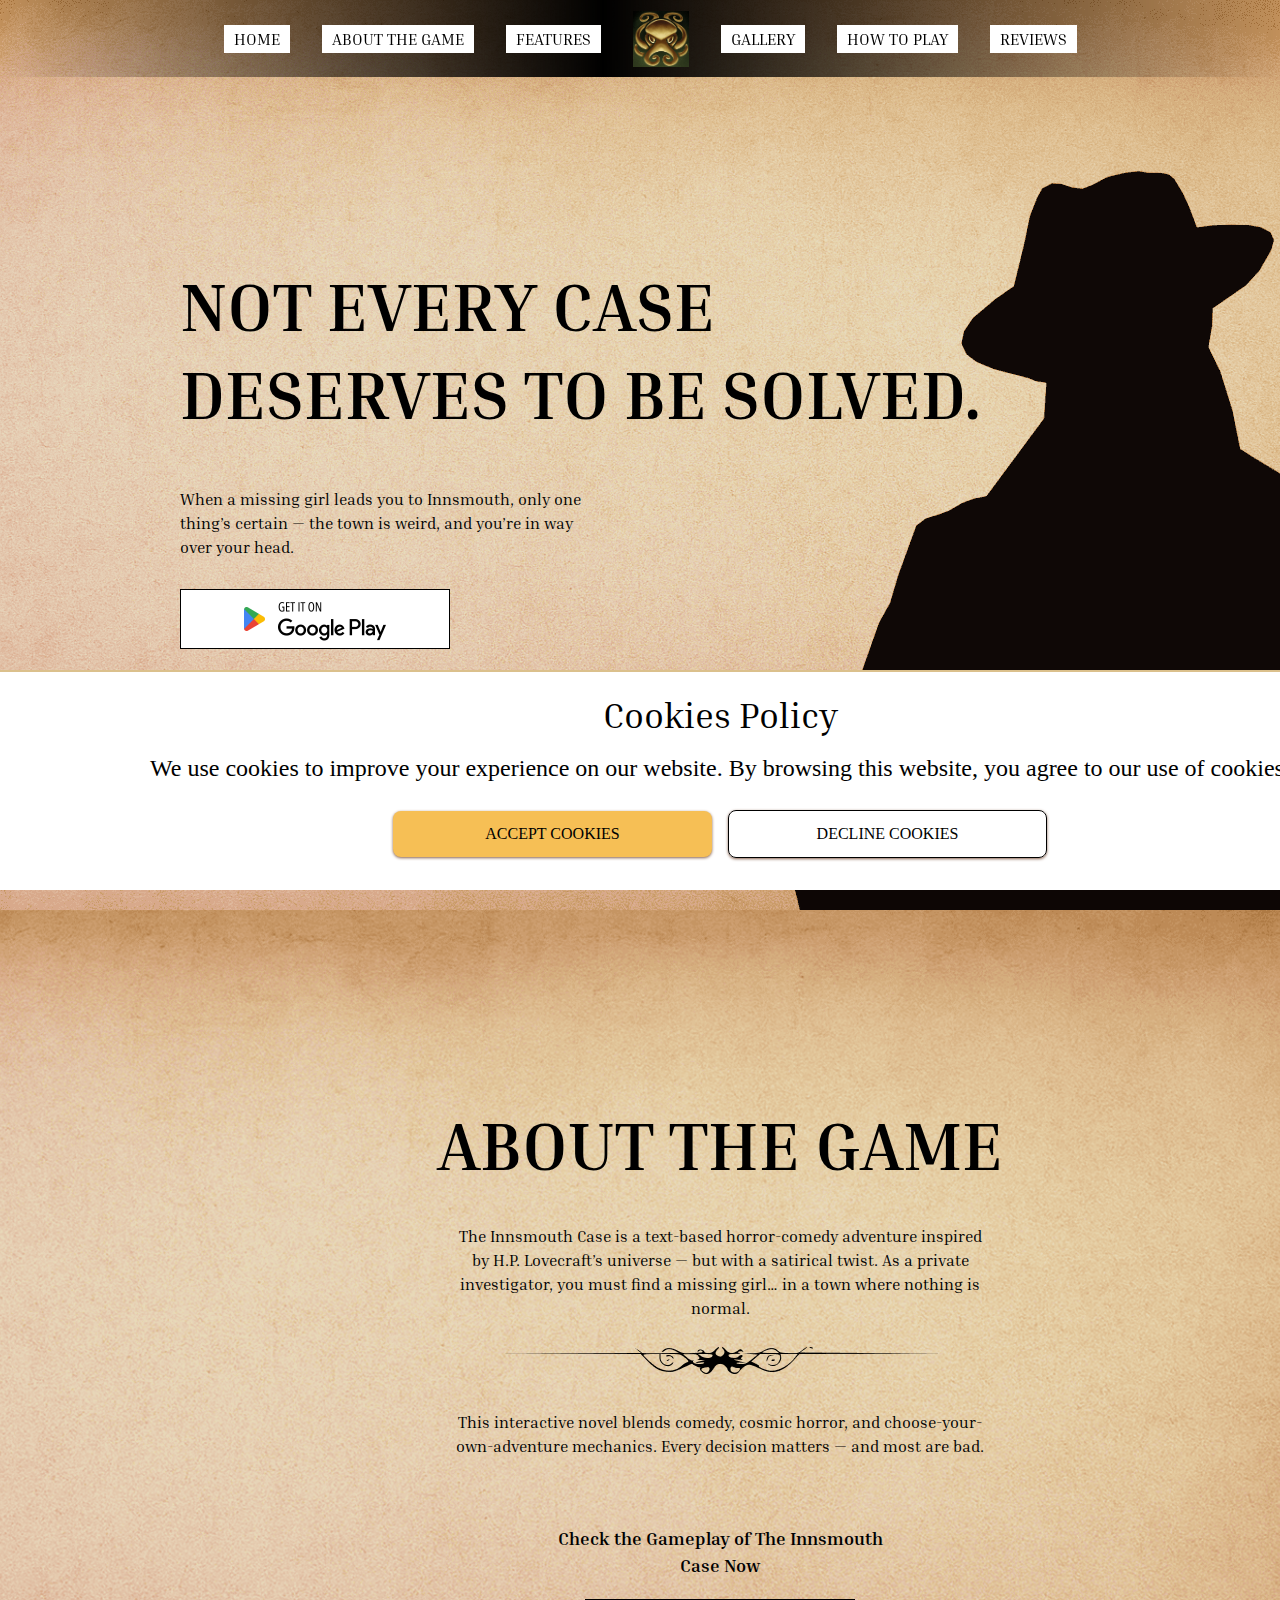
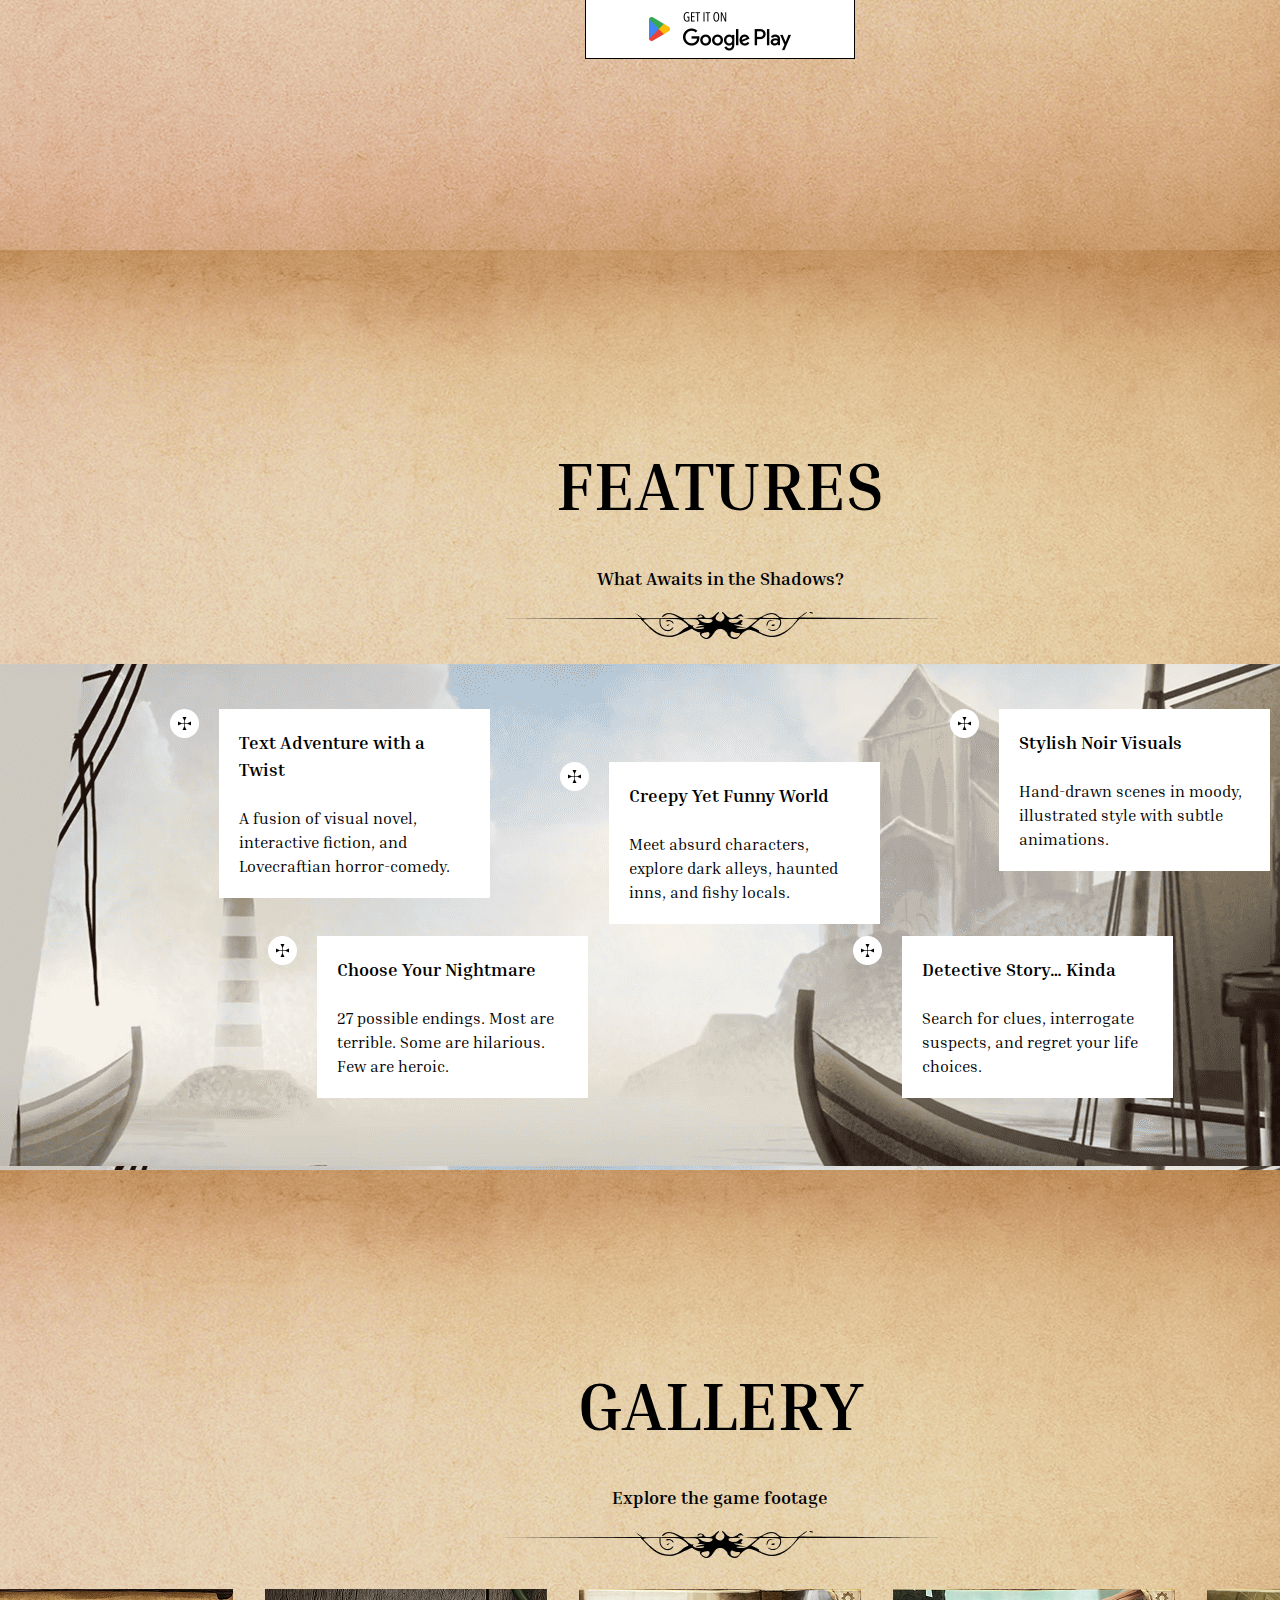
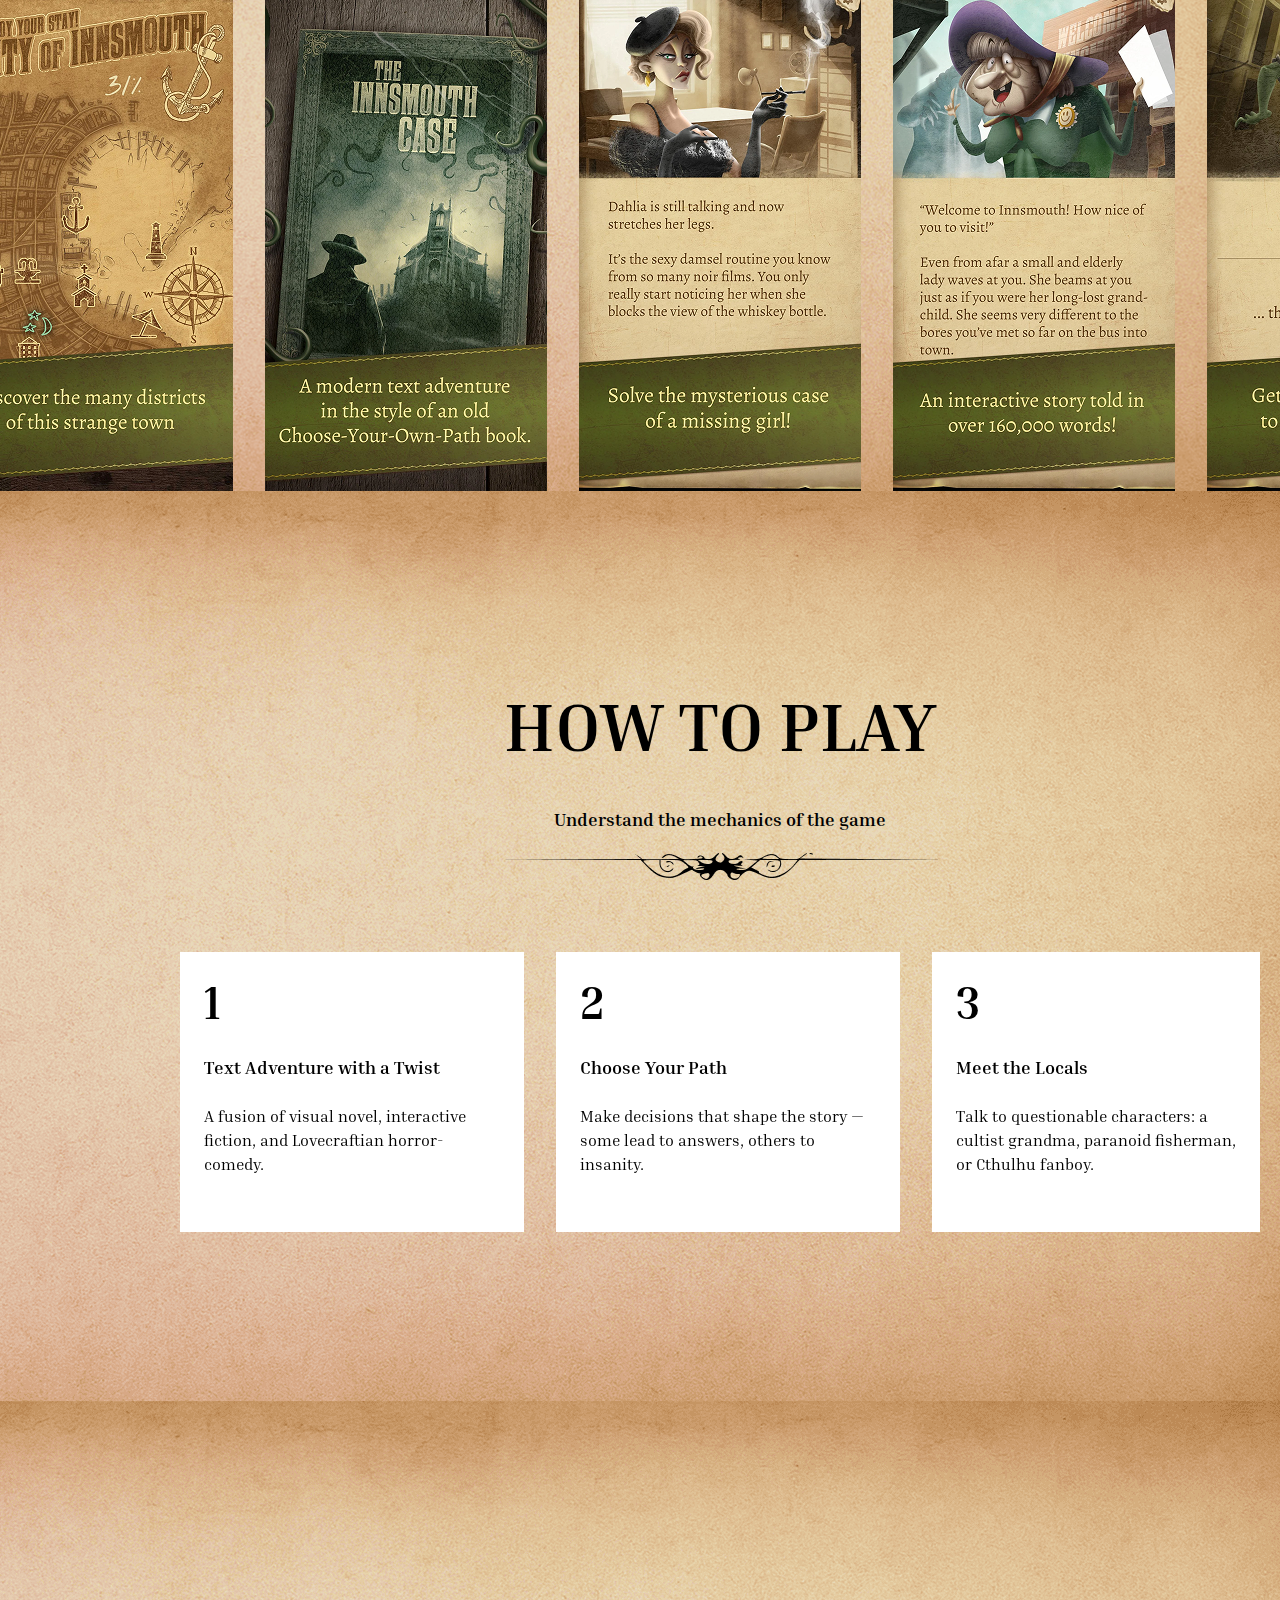
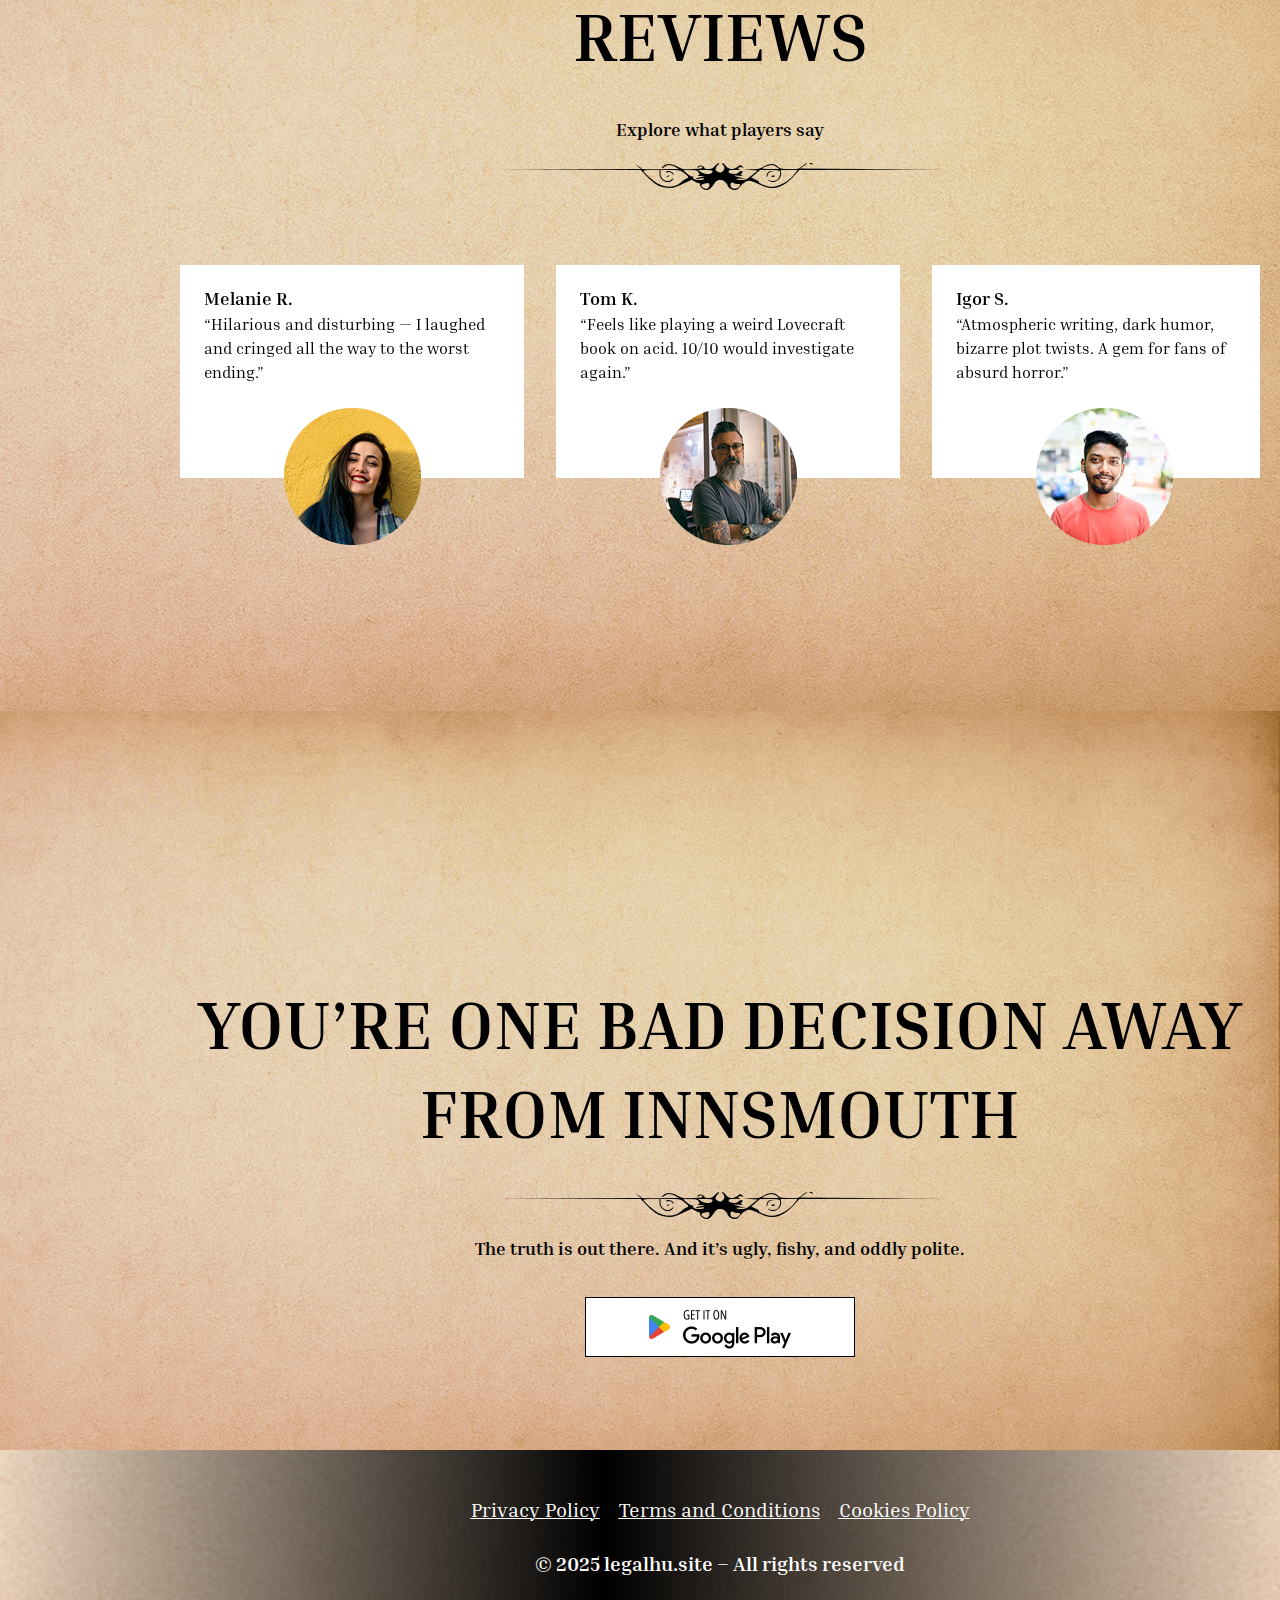
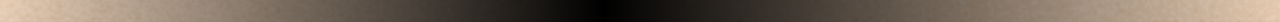
<file: index.html>
<!DOCTYPE html>
<html lang="en">
  <head>
    <meta charset="UTF-8" />
    <meta name="viewport" content="width=device-width, initial-scale=1.0" />
    <title>The Innsmouth Case – Lovecraft Meets Absurd Humor</title>
    <link rel="icon" href="img/1.png" />

    <meta
      name="description"
      content="A choose-your-own-nightmare game full of cosmic horror, dark humor, and very poor life choices. Will you solve the case, or become part of the horror?"
    />
    <meta
      name="keywords"
      content="Innsmouth Case, Lovecraft game, text adventure, horror comedy, interactive story, Cthulhu, detective parody, point and click, choose your own adventure, visual novel, RobotPumpkin Games"
    />

    <link rel="stylesheet" type="text/css" href="slick/slick.css" />
    <link rel="stylesheet" href="css/main.css" />
  </head>

  <body>
    <div id="cookie-popup" class="y-m-cookie-popup">
      <div class="y-m-cookie-popup-container">
        <p class="y-m-cookie-popup-text">Cookies Policy</p>
        <p class="y-m-cookie-popup-text-two">
          We use cookies to improve your experience on our website. By browsing
          this website, you agree to our use of cookies.
        </p>
        <div class="y-m-cookie-button-container">
          <button id="accept-cookies" class="y-m-cookie-button">
            Accept cookies
          </button>
          <button id="decline-cookies" class="y-m-cookie-button">
            Decline Cookies
          </button>
        </div>
      </div>
    </div>
    <header class="y-m-header">
      <div class="y-m-header-background"></div>
      <nav class="y-m-navigation">
        <ul class="y-m-navigation-list">
          <li class="y-m-policy-terms-header-icon-menu">
            <a href="/" class="">
              <img
                href="/"
                class="y-m-title-img"
                alt="logo"
                src="img/1.png"
                style="width: 56px"
              />
            </a>
          </li>
          <li class="y-m-navigation-item">
            <a href="/" class="y-m-navigation-link">Home</a>
          </li>
          <li class="y-m-navigation-item">
            <a href="/#about" class="y-m-navigation-link">About the Game</a>
          </li>
          <li class="y-m-navigation-item">
            <a href="/#features" class="y-m-navigation-link">Features</a>
          </li>
          <li class="y-m-navigation-img">
            <a href="/">
              <img
                href="/"
                class="y-m-title-img"
                alt="logo"
                src="img/1.png"
                style="width: 56px"
              />
            </a>
          </li>
          <li class="y-m-navigation-item">
            <a href="/#gallery" class="y-m-navigation-link">Gallery</a>
          </li>
          <li class="y-m-navigation-item">
            <a href="/#how" class="y-m-navigation-link">How to Play</a>
          </li>
          <li class="y-m-navigation-item">
            <a href="/#reviews" class="y-m-navigation-link">Reviews</a>
          </li>
        </ul>

        <div class="y-m-header-button-wrapper">
          <a href="/" class="y-m-policy-terms-header-icon-menu">
            <img href="/" class="y-m-title-img" />
          </a>

          <button type="button" class="y-m-header-icon-button" data-menu-button>
            <img
              class="y-m-header-icon y-m-header-icon-menu"
              src="img/Frame 261.png"
              style="width: 50px"
              alt="menu "
            />
            <svg
              class="y-m-header-icon y-m-header-icon-close"
              width="50"
              height="50"
              viewBox="0 0 50 50"
              fill="none"
              xmlns="http://www.w3.org/2000/svg"
            >
              <g filter="url(#filter0_n_0_976)">
                <rect width="50" height="50" rx="25" fill="white" />
                <path
                  d="M19.5 31.5L25.5 25.5L31.5 19.5M31.5 31.5L19.5 19.5"
                  stroke="black"
                  stroke-width="1.5"
                  stroke-linecap="round"
                  stroke-linejoin="round"
                />
              </g>
              <defs>
                <filter
                  id="filter0_n_0_976"
                  x="0"
                  y="0"
                  width="50"
                  height="50"
                  filterUnits="userSpaceOnUse"
                  color-interpolation-filters="sRGB"
                >
                  <feFlood flood-opacity="0" result="BackgroundImageFix" />
                  <feBlend
                    mode="normal"
                    in="SourceGraphic"
                    in2="BackgroundImageFix"
                    result="shape"
                  />
                  <feTurbulence
                    type="fractalNoise"
                    baseFrequency="1.1111111640930176 1.1111111640930176"
                    stitchTiles="stitch"
                    numOctaves="3"
                    result="noise"
                    seed="7166"
                  />
                  <feColorMatrix
                    in="noise"
                    type="luminanceToAlpha"
                    result="alphaNoise"
                  />
                  <feComponentTransfer in="alphaNoise" result="coloredNoise1">
                    <feFuncA
                      type="discrete"
                      tableValues="1 1 1 1 1 1 1 1 1 1 1 1 1 1 1 1 1 1 1 1 1 1 1 1 1 1 1 1 1 1 1 1 1 1 1 1 1 1 1 1 1 1 1 1 1 1 1 1 1 1 1 0 0 0 0 0 0 0 0 0 0 0 0 0 0 0 0 0 0 0 0 0 0 0 0 0 0 0 0 0 0 0 0 0 0 0 0 0 0 0 0 0 0 0 0 0 0 0 0 0 "
                    />
                  </feComponentTransfer>
                  <feComposite
                    operator="in"
                    in2="shape"
                    in="coloredNoise1"
                    result="noise1Clipped"
                  />
                  <feFlood
                    flood-color="rgba(207, 207, 207, 0.25)"
                    result="color1Flood"
                  />
                  <feComposite
                    operator="in"
                    in2="noise1Clipped"
                    in="color1Flood"
                    result="color1"
                  />
                  <feMerge result="effect1_noise_0_976">
                    <feMergeNode in="shape" />
                    <feMergeNode in="color1" />
                  </feMerge>
                </filter>
              </defs>
            </svg>
          </button>
        </div>
      </nav>
    </header>

    <main>
      <section class="y-m-home" id="home">
        <div class="y-m-home-container">
          <div class="y-m-home-container-top">
            <h1 class="y-m-home-title">
              Not Every Case <br />
              Deserves to Be Solved.
            </h1>
            <p class="y-m-home-text">
              When a missing girl leads you to Innsmouth, only one thing’s
              certain — the town is weird, and you’re in way over your head.
            </p>
            <a
              class="y-m-home-link"
              href="https://play.google.com/store/apps/details?id=com.robotpumpkingames.tic&hl=en&gl=us"
              target="_blank"
            >
              <img
                class="y-m-home-img"
                src="./img/home/Store download button.png"
                alt="google play"
              />
            </a>
          </div>
        </div>
      </section>
      <section class="y-m-about y-m-home" id="about">
        <div class="y-m-about-container">
          <h2 class="y-m-about-title">About the Game</h2>
          <p class="y-m-about-text y-m-about-textq">
            The Innsmouth Case is a text-based horror-comedy adventure inspired
            by H.P. Lovecraft’s universe — but with a satirical twist. As a
            private investigator, you must find a missing girl… in a town where
            nothing is normal.
          </p>
          <img class="y-m-about-img" src="/img/3.png" />
          <p class="y-m-about-text">
            This interactive novel blends comedy, cosmic horror, and
            choose-your-own-adventure mechanics. Every decision matters — and
            most are bad.
          </p>
          <p class="y-m-about-text-bold y-m-about-textqs">
            Check the Gameplay of The Innsmouth Case Now
          </p>
          <a
            class="y-m-home-link"
            href="https://play.google.com/store/apps/details?id=com.robotpumpkingames.tic&hl=en&gl=us"
            target="_blank"
          >
            <img
              class="y-m-home-img"
              src="./img/home/Store download button.png"
              alt="google play"
            />
          </a>
        </div>
      </section>
      <section class="y-m-features y-m-home" id="features">
        <div class="y-m-features-container">
          <h2 class="y-m-about-title">Features</h2>
          <p class="y-m-about-text-bold">What Awaits in the Shadows?</p>
          <img class="y-m-about-img" src="/img/3.png" />
          <div class="y-m-features-div">
            <div class="y-m-features-lists">
              <div>
                <div class="y-m-features-item">
                  <img class="y-m-features-img" src="/img/Frame 277.png" />
                  <div class="y-m-features-item-two">
                    <p class="y-m-features-text-bold">
                      Text Adventure with a Twist
                    </p>
                    <p class="y-m-features-text">
                      A fusion of visual novel, interactive fiction, and
                      Lovecraftian horror-comedy.
                    </p>
                  </div>
                </div>
              </div>
              <div class="y-m-features-item-t">
                <div class="y-m-features-item">
                  <img class="y-m-features-img" src="/img/Frame 277.png" />
                  <div class="y-m-features-item-two">
                    <p class="y-m-features-text-bold">Creepy Yet Funny World</p>
                    <p class="y-m-features-text">
                      Meet absurd characters, explore dark alleys, haunted inns,
                      and fishy locals.
                    </p>
                  </div>
                </div>
              </div>
              <div>
                <div class="y-m-features-item">
                  <img class="y-m-features-img" src="/img/Frame 277.png" />
                  <div class="y-m-features-item-two">
                    <p class="y-m-features-text-bold">Stylish Noir Visuals</p>
                    <p class="y-m-features-text">
                      Hand-drawn scenes in moody, illustrated style with subtle
                      animations.
                    </p>
                  </div>
                </div>
              </div>
              <div>
                <div class="y-m-features-item">
                  <img class="y-m-features-img" src="/img/Frame 277.png" />
                  <div class="y-m-features-item-two">
                    <p class="y-m-features-text-bold">Choose Your Nightmare</p>
                    <p class="y-m-features-text">
                      27 possible endings. Most are terrible. Some are
                      hilarious. Few are heroic.
                    </p>
                  </div>
                </div>
              </div>
              <div>
                <div class="y-m-features-item">
                  <img class="y-m-features-img" src="/img/Frame 277.png" />
                  <div class="y-m-features-item-two">
                    <p class="y-m-features-text-bold">Detective Story… Kinda</p>
                    <p class="y-m-features-text">
                      Search for clues, interrogate suspects, and regret your
                      life choices.
                    </p>
                  </div>
                </div>
              </div>
            </div>
            <div class="y-m-features-list">
              <div>
                <div class="y-m-features-item">
                  <img class="y-m-features-img" src="/img/Frame 277.png" />
                  <div class="y-m-features-item-two">
                    <p class="y-m-features-text-bold">
                      Text Adventure with a Twist
                    </p>
                    <p class="y-m-features-text">
                      A fusion of visual novel, interactive fiction, and
                      Lovecraftian horror-comedy.
                    </p>
                  </div>
                </div>
              </div>
              <div>
                <div class="y-m-features-item">
                  <img class="y-m-features-img" src="/img/Frame 277.png" />
                  <div class="y-m-features-item-two">
                    <p class="y-m-features-text-bold">Creepy Yet Funny World</p>
                    <p class="y-m-features-text">
                      Meet absurd characters, explore dark alleys, haunted inns,
                      and fishy locals.
                    </p>
                  </div>
                </div>
              </div>
              <div>
                <div class="y-m-features-item">
                  <img class="y-m-features-img" src="/img/Frame 277.png" />
                  <div class="y-m-features-item-two">
                    <p class="y-m-features-text-bold">Stylish Noir Visuals</p>
                    <p class="y-m-features-text">
                      Hand-drawn scenes in moody, illustrated style with subtle
                      animations.
                    </p>
                  </div>
                </div>
              </div>
              <div>
                <div class="y-m-features-item">
                  <img class="y-m-features-img" src="/img/Frame 277.png" />
                  <div class="y-m-features-item-two">
                    <p class="y-m-features-text-bold">Choose Your Nightmare</p>
                    <p class="y-m-features-text">
                      27 possible endings. Most are terrible. Some are
                      hilarious. Few are heroic.
                    </p>
                  </div>
                </div>
              </div>
              <div>
                <div class="y-m-features-item">
                  <img class="y-m-features-img" src="/img/Frame 277.png" />
                  <div class="y-m-features-item-two">
                    <p class="y-m-features-text-bold">Detective Story… Kinda</p>
                    <p class="y-m-features-text">
                      Search for clues, interrogate suspects, and regret your
                      life choices.
                    </p>
                  </div>
                </div>
              </div>
            </div>
            <div
              class="y-m-gallery-button-container y-m-features-button-container"
            >
              <button class="y-m-gallery-button y-m-features-list-left">
                <img
                  class="y-m-gallery-button-icon"
                  src="img/Frame 296.png"
                  alt="left button"
                />
              </button>
              <button class="y-m-gallery-button y-m-features-list-right">
                <img
                  class="y-m-gallery-button-icon"
                  src="img/Frame 295.png"
                  alt="right button"
                />
              </button>
            </div>
          </div>
        </div>
      </section>
      <section class="y-m-gallery y-m-home" id="gallery">
        <div class="y-m-gallery-container">
          <h2 class="y-m-about-title">Gallery</h2>
          <p class="y-m-about-text-bold">Explore the game footage</p>
          <img class="y-m-about-img" src="/img/3.png" />
          <ul class="y-m-gallery-list">
            <li class="y-m-gallery-item">
              <img
                class="y-m-gallery-image"
                src="./img/gallery/1 (1).png"
                alt="gallery image"
              />
            </li>
            <li class="y-m-gallery-item">
              <img
                class="y-m-gallery-image"
                src="./img/gallery/1 (2).png"
                alt="gallery image"
              />
            </li>
            <li class="y-m-gallery-item">
              <img
                class="y-m-gallery-image"
                src="./img/gallery/1 (3).png"
                alt="gallery image"
              />
            </li>
            <li class="y-m-gallery-item">
              <img
                class="y-m-gallery-image"
                src="./img/gallery/1 (4).png"
                alt="gallery image"
              />
            </li>
            <li class="y-m-gallery-item">
              <img
                class="y-m-gallery-image"
                src="./img/gallery/1 (5).png"
                alt="gallery image"
              />
            </li>
            <li class="y-m-gallery-item">
              <img
                class="y-m-gallery-image"
                src="./img/gallery/1 (6).png"
                alt="gallery image"
              />
            </li>
            <li class="y-m-gallery-item">
              <img
                class="y-m-gallery-image"
                src="./img/gallery/1 (7).png"
                alt="gallery image"
              />
            </li>
            <li class="y-m-gallery-item">
              <img
                class="y-m-gallery-image"
                src="./img/gallery/1 (8).png"
                alt="gallery image"
              />
            </li>
          </ul>
        </div>
      </section>
      <section class="y-m-how y-m-home" id="how">
        <div class="y-m-how-container">
          <h2 class="y-m-about-title">How to Play</h2>
          <p class="y-m-about-text-bold">
            Understand the mechanics of the game
          </p>
          <figure><img class="y-m-about-img" src="/img/3.png" /></figure>

          <dl class="y-m-how-list">
            <div class="y-m-how-item">
              <dt class="y-m-how-text-number">1</dt>
              <dd class="y-m-how-text-bold">Text Adventure with a Twist</dd>
              <dd class="y-m-how-text">
                A fusion of visual novel, interactive fiction, and Lovecraftian
                horror-comedy.
              </dd>
            </div>
            <div class="y-m-how-item">
              <dt class="y-m-how-text-number">2</dt>
              <dd class="y-m-how-text-bold">Choose Your Path</dd>
              <dd class="y-m-how-text">
                Make decisions that shape the story — some lead to answers,
                others to insanity.
              </dd>
            </div>
            <div class="y-m-how-item">
              <dt class="y-m-how-text-number">3</dt>
              <dd class="y-m-how-text-bold">Meet the Locals</dd>
              <dd class="y-m-how-text">
                Talk to questionable characters: a cultist grandma, paranoid
                fisherman, or Cthulhu fanboy.
              </dd>
            </div>
            <div class="y-m-how-item">
              <dt class="y-m-how-text-number">4</dt>
              <dd class="y-m-how-text-bold">Survive (Maybe)</dd>
              <dd class="y-m-how-text">
                With 27 endings, survival is optional. Enjoy the chaos.
              </dd>
            </div>
          </dl>
          <div
            class="y-m-gallery-button-container y-m-features-button-container"
          >
            <button class="y-m-gallery-button y-m-how-list-left">
              <img
                class="y-m-gallery-button-icon"
                src="img/Frame 296.png"
                alt="left button"
              />
            </button>
            <button class="y-m-gallery-button y-m-how-list-right">
              <img
                class="y-m-gallery-button-icon"
                src="img/Frame 295.png"
                alt="right button"
              />
            </button>
          </div>
        </div>
      </section>
      <section class="y-m-reviews y-m-how y-m-home" id="reviews">
        <div class="y-m-reviews-container">
          <h2 class="y-m-about-title">Reviews</h2>
          <p class="y-m-about-text-bold">Explore what players say</p>
          <figure><img class="y-m-about-img" src="/img/3.png" /></figure>

          <ul class="y-m-reviews-list">
            <li class="y-m-reviews-item">
              <div class="y-m-reviews-item-top">
                <p class="y-m-reviews-text-bold">Melanie R.</p>
                <p class="y-m-reviews-text">
                  “Hilarious and disturbing — I laughed and cringed all the way
                  to the worst ending.”
                </p>
              </div>
              <img
                class="y-m-reviews-img"
                src="/img/reviews/Ellipse 1 (1).png"
                alt="avatar"
              />
            </li>
            <li class="y-m-reviews-item">
              <div class="y-m-reviews-item-top">
                <p class="y-m-reviews-text-bold">Tom K.</p>
                <p class="y-m-reviews-text">
                  “Feels like playing a weird Lovecraft book on acid. 10/10
                  would investigate again.”
                </p>
              </div>
              <img
                class="y-m-reviews-img"
                src="/img/reviews/Ellipse 1 (2).png"
                alt="avatar"
              />
            </li>
            <li class="y-m-reviews-item">
              <div class="y-m-reviews-item-top">
                <p class="y-m-reviews-text-bold">Igor S.</p>
                <p class="y-m-reviews-text">
                  “Atmospheric writing, dark humor, bizarre plot twists. A gem
                  for fans of absurd horror.”
                </p>
              </div>
              <img
                class="y-m-reviews-img"
                src="/img/reviews/Ellipse 1 (3).png"
                alt="avatar"
              />
            </li>
            <li class="y-m-reviews-item">
              <div class="y-m-reviews-item-top">
                <p class="y-m-reviews-text-bold">Eli F.</p>
                <p class="y-m-reviews-text">
                  “Who knew dread could be this funny?”
                </p>
              </div>
              <img
                class="y-m-reviews-img"
                src="/img/reviews/Ellipse 1 (4).png"
                alt="avatar"
              />
            </li>
          </ul>
          <div
            class="y-m-gallery-button-container y-m-features-button-container"
          >
            <button class="y-m-gallery-button y-m-reviews-list-left">
              <img
                class="y-m-gallery-button-icon"
                src="img/Frame 296.png"
                alt="left button"
              />
            </button>
            <button class="y-m-gallery-button y-m-reviews-list-right">
              <img
                class="y-m-gallery-button-icon"
                src="img/Frame 295.png"
                alt="right button"
              />
            </button>
          </div>
        </div>
      </section>
      <article class="y-m-why y-m-home" id="why">
        <span style="display: none"
          >Generated: 2025-08-05, Hash: y-m-qk-y-m-39fd7x</span
        >

        <div class="y-m-why-container">
          <h2 class="y-m-about-title">
            You’re One Bad Decision Away from Innsmouth
          </h2>
          <img class="y-m-about-img y-m-why-img" src="/img/3.png" />
          <p class="y-m-about-text-bold y-m-why-text">
            The truth is out there. And it’s ugly, fishy, and oddly polite.
          </p>

          <a
            class="y-m-home-link"
            href="https://play.google.com/store/apps/details?id=com.robotpumpkingames.tic&hl=en&gl=us"
            target="_blank"
          >
            <img
              class="y-m-home-img"
              src="./img/home/Store download button.png"
              alt="google play"
            />
          </a>
        </div>
      </article>
    </main>
    <footer
      class="y-m-footer"
      style="
        margin: auto;
        background: linear-gradient(
          90deg,
          rgba(217, 217, 217, 0) 0%,
          #000000 47.12%,
          rgba(217, 217, 217, 0) 100%
        );
      "
    >
      <div class="y-m-footer-container">
        <div class="y-m-footer-wrapper">
          <a class="y-m-footer-text" href="/policy.html">Privacy Policy</a>
          <a class="y-m-footer-text" href="/terms.html"
            >Terms and Conditions
          </a>
          <a class="y-m-footer-text" href="/cookies.html">Cookies Policy</a>
        </div>
        <p class="y-m-footer-copyright">
          © 2025 legalhu.site – All rights reserved
        </p>
      </div>
    </footer>
    <script src="js/mobile-menu.js"></script>
    <script src="js/jquery-loc-y-m-0.js"></script>
    <script type="text/javascript" src="slick/slick.min.js"></script>
    <script src="js/slick.js"></script>
  </body>
</html>
</file>
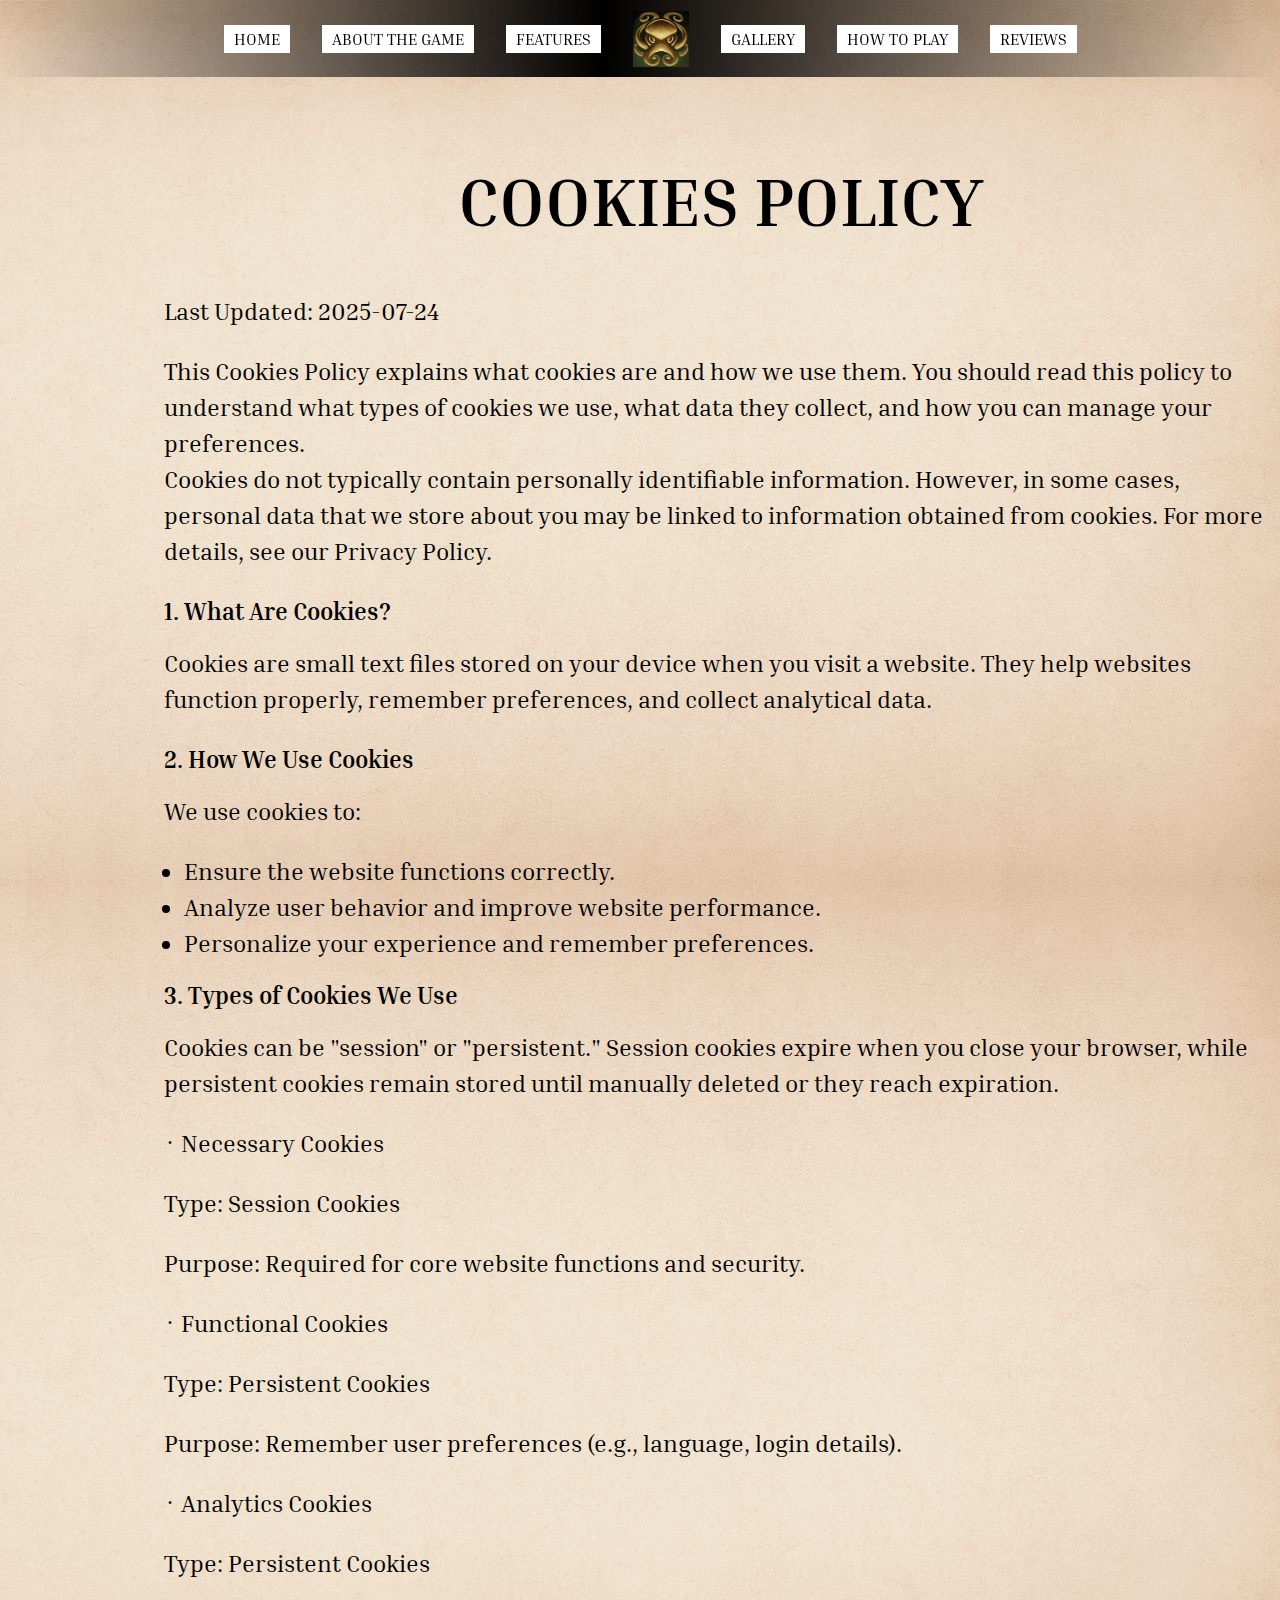
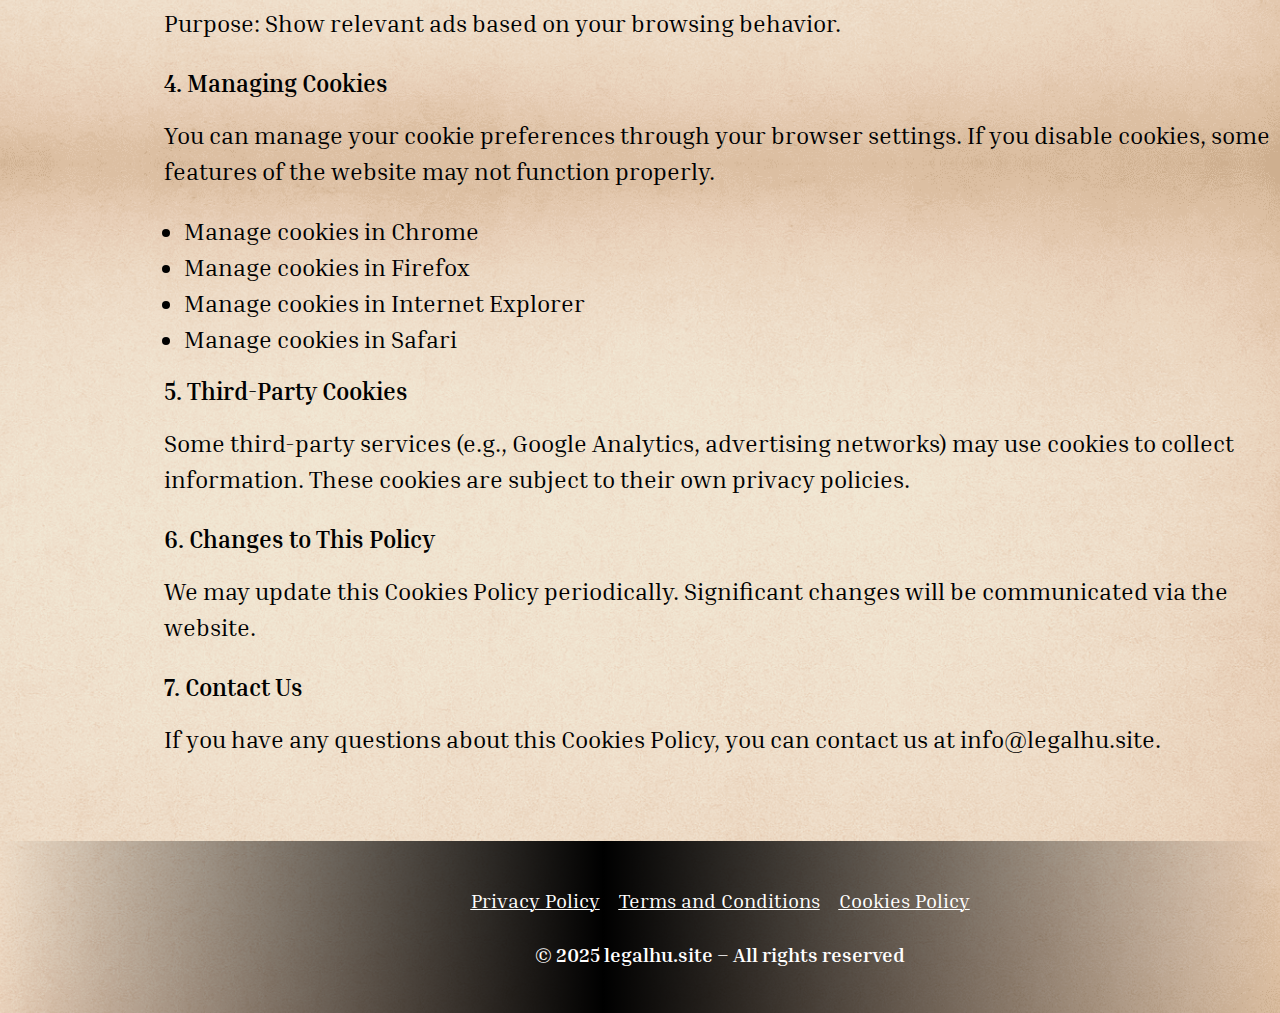
<file: cookies.html>
<!DOCTYPE html>
<html lang="en">
  <head>
    <meta charset="UTF-8" />
    <meta name="viewport" content="width=device-width, initial-scale=1.0" />

    <title>The Innsmouth Case – Lovecraft Meets Absurd Humor</title>
    <link rel="icon" href="img/1.png" />

    <link rel="stylesheet" type="text/css" href="slick/slick.css" />
    <link rel="stylesheet" href="css/main.css" />
  </head>

  <body>
    <header class="y-m-header">
      <div class="y-m-header-background"></div>
      <nav class="y-m-navigation">
        <ul class="y-m-navigation-list">
          <li class="y-m-policy-terms-header-icon-menu">
            <a href="/" class="">
              <img
                href="/"
                class="y-m-title-img"
                alt="logo"
                src="img/1.png"
                style="width: 56px"
              />
            </a>
          </li>
          <li class="y-m-navigation-item">
            <a href="/" class="y-m-navigation-link">Home</a>
          </li>
          <li class="y-m-navigation-item">
            <a href="/#about" class="y-m-navigation-link">About the Game</a>
          </li>
          <li class="y-m-navigation-item">
            <a href="/#features" class="y-m-navigation-link">Features</a>
          </li>
          <li class="y-m-navigation-img">
            <a href="/">
              <img
                href="/"
                class="y-m-title-img"
                alt="logo"
                src="img/1.png"
                style="width: 56px"
              />
            </a>
          </li>
          <li class="y-m-navigation-item">
            <a href="/#gallery" class="y-m-navigation-link">Gallery</a>
          </li>
          <li class="y-m-navigation-item">
            <a href="/#how" class="y-m-navigation-link">How to Play</a>
          </li>
          <li class="y-m-navigation-item">
            <a href="/#reviews" class="y-m-navigation-link">Reviews</a>
          </li>
        </ul>

        <div class="y-m-header-button-wrapper">
          <a href="/" class="y-m-policy-terms-header-icon-menu">
            <img href="/" class="y-m-title-img" />
          </a>

          <button type="button" class="y-m-header-icon-button" data-menu-button>
            <img
              class="y-m-header-icon y-m-header-icon-menu"
              src="img/Frame 261.png"
              style="width: 50px"
              alt="menu "
            />
            <svg
              class="y-m-header-icon y-m-header-icon-close"
              width="50"
              height="50"
              viewBox="0 0 50 50"
              fill="none"
              xmlns="http://www.w3.org/2000/svg"
            >
              <g filter="url(#filter0_n_0_976)">
                <rect width="50" height="50" rx="25" fill="white" />
                <path
                  d="M19.5 31.5L25.5 25.5L31.5 19.5M31.5 31.5L19.5 19.5"
                  stroke="black"
                  stroke-width="1.5"
                  stroke-linecap="round"
                  stroke-linejoin="round"
                />
              </g>
              <defs>
                <filter
                  id="filter0_n_0_976"
                  x="0"
                  y="0"
                  width="50"
                  height="50"
                  filterUnits="userSpaceOnUse"
                  color-interpolation-filters="sRGB"
                >
                  <feFlood flood-opacity="0" result="BackgroundImageFix" />
                  <feBlend
                    mode="normal"
                    in="SourceGraphic"
                    in2="BackgroundImageFix"
                    result="shape"
                  />
                  <feTurbulence
                    type="fractalNoise"
                    baseFrequency="1.1111111640930176 1.1111111640930176"
                    stitchTiles="stitch"
                    numOctaves="3"
                    result="noise"
                    seed="7166"
                  />
                  <feColorMatrix
                    in="noise"
                    type="luminanceToAlpha"
                    result="alphaNoise"
                  />
                  <feComponentTransfer in="alphaNoise" result="coloredNoise1">
                    <feFuncA
                      type="discrete"
                      tableValues="1 1 1 1 1 1 1 1 1 1 1 1 1 1 1 1 1 1 1 1 1 1 1 1 1 1 1 1 1 1 1 1 1 1 1 1 1 1 1 1 1 1 1 1 1 1 1 1 1 1 1 0 0 0 0 0 0 0 0 0 0 0 0 0 0 0 0 0 0 0 0 0 0 0 0 0 0 0 0 0 0 0 0 0 0 0 0 0 0 0 0 0 0 0 0 0 0 0 0 0 "
                    />
                  </feComponentTransfer>
                  <feComposite
                    operator="in"
                    in2="shape"
                    in="coloredNoise1"
                    result="noise1Clipped"
                  />
                  <feFlood
                    flood-color="rgba(207, 207, 207, 0.25)"
                    result="color1Flood"
                  />
                  <feComposite
                    operator="in"
                    in2="noise1Clipped"
                    in="color1Flood"
                    result="color1"
                  />
                  <feMerge result="effect1_noise_0_976">
                    <feMergeNode in="shape" />
                    <feMergeNode in="color1" />
                  </feMerge>
                </filter>
              </defs>
            </svg>
          </button>
        </div>
      </nav>
    </header>

    <main>
      <section>
        <div class="y-m-policy-terms-container">
          <h1>Cookies Policy</h1>

          <p>Last Updated: 2025-07-24</p>

          <p>
            This Cookies Policy explains what cookies are and how we use them.
            You should read this policy to understand what types of cookies we
            use, what data they collect, and how you can manage your
            preferences. <br />
            Cookies do not typically contain personally identifiable
            information. However, in some cases, personal data that we store
            about you may be linked to information obtained from cookies. For
            more details, see our Privacy Policy.
          </p>

          <h2>1. What Are Cookies?</h2>

          <p>
            Cookies are small text files stored on your device when you visit a
            website. They help websites function properly, remember preferences,
            and collect analytical data.
          </p>
          <h2>2. How We Use Cookies</h2>
          <p>We use cookies to:</p>
          <ul>
            <li>Ensure the website functions correctly.</li>
            <li>Analyze user behavior and improve website performance.</li>
            <li>Personalize your experience and remember preferences.</li>
          </ul>
          <h2>3. Types of Cookies We Use</h2>

          <p>
            Cookies can be "session" or "persistent." Session cookies expire
            when you close your browser, while persistent cookies remain stored
            until manually deleted or they reach expiration.
          </p>

          <p>· Necessary Cookies</p>

          <p>Type: Session Cookies</p>

          <p>Purpose: Required for core website functions and security.</p>

          <p>· Functional Cookies</p>
          <p>Type: Persistent Cookies</p>
          <p>
            Purpose: Remember user preferences (e.g., language, login details).
          </p>
          <p>· Analytics Cookies</p>

          <p>Type: Persistent Cookies</p>
          <p>Purpose: Show relevant ads based on your browsing behavior.</p>
          <h2>4. Managing Cookies</h2>
          <p>
            You can manage your cookie preferences through your browser
            settings. If you disable cookies, some features of the website may
            not function properly.
          </p>
          <ul>
            <li>
              <a
                class="y-m-email-link"
                href="https://support.google.com/accounts/answer/32050"
                target="_blank"
                rel=""
                >Manage cookies in Chrome
              </a>
            </li>

            <li>
              <a
                class="y-m-email-link"
                href="https://support.mozilla.org/en-US/kb/clear-cookies-and-site-data-firefox?redirectslug=delete-cookies-remove-info-websites-stored&redirectlocale=en-US"
                target="_blank"
                rel=""
              >
                Manage cookies in Firefox
              </a>
            </li>
            <li>
              <a
                class="y-m-email-link"
                href="https://support.microsoft.com/uk-ua/topic/%D0%B2%D0%B8%D0%B4%D0%B0%D0%BB%D0%B5%D0%BD%D0%BD%D1%8F-%D1%84%D0%B0%D0%B9%D0%BB%D1%96%D0%B2-cookie-%D0%B2-%D0%B1%D1%80%D0%B0%D1%83%D0%B7%D0%B5%D1%80%D1%96-internet-explorer-bca9446f-d873-78de-77ba-d42645fa52fc"
                target="_blank"
                rel=""
              >
                Manage cookies in Internet Explorer
              </a>
            </li>
            <li>
              <a
                class="y-m-email-link"
                href="https://support.apple.com/uk-ua/guide/safari/sfri11471/mac"
                target="_blank"
                rel=""
              >
                Manage cookies in Safari
              </a>
            </li>
          </ul>
          <h2>5. Third-Party Cookies</h2>
          <p>
            Some third-party services (e.g., Google Analytics, advertising
            networks) may use cookies to collect information. These cookies are
            subject to their own privacy policies.
          </p>
          <h2>6. Changes to This Policy</h2>
          <p>
            We may update this Cookies Policy periodically. Significant changes
            will be communicated via the website.
          </p>

          <h2>7. Contact Us</h2>
          <p>
            If you have any questions about this Cookies Policy, you can contact
            us at
            <a class="y-m-email-link" href="mailto:info@legalhu.site"
              >info@legalhu.site</a
            >.
          </p>
        </div>
      </section>
    </main>
    <footer
      class="y-m-footer"
      style="
        margin: auto;
        background: linear-gradient(
          90deg,
          rgba(217, 217, 217, 0) 0%,
          #000000 47.12%,
          rgba(217, 217, 217, 0) 100%
        );
      "
    >
      <div class="y-m-footer-container">
        <div class="y-m-footer-wrapper">
          <a class="y-m-footer-text" href="/policy.html">Privacy Policy</a>
          <a class="y-m-footer-text" href="/terms.html"
            >Terms and Conditions
          </a>
          <a class="y-m-footer-text" href="/cookies.html">Cookies Policy</a>
        </div>
        <p class="y-m-footer-copyright">
          © 2025 legalhu.site – All rights reserved
        </p>
      </div>
    </footer>
    <script src="js/mobile-menu.js"></script>
  </body>
</html>
</file>
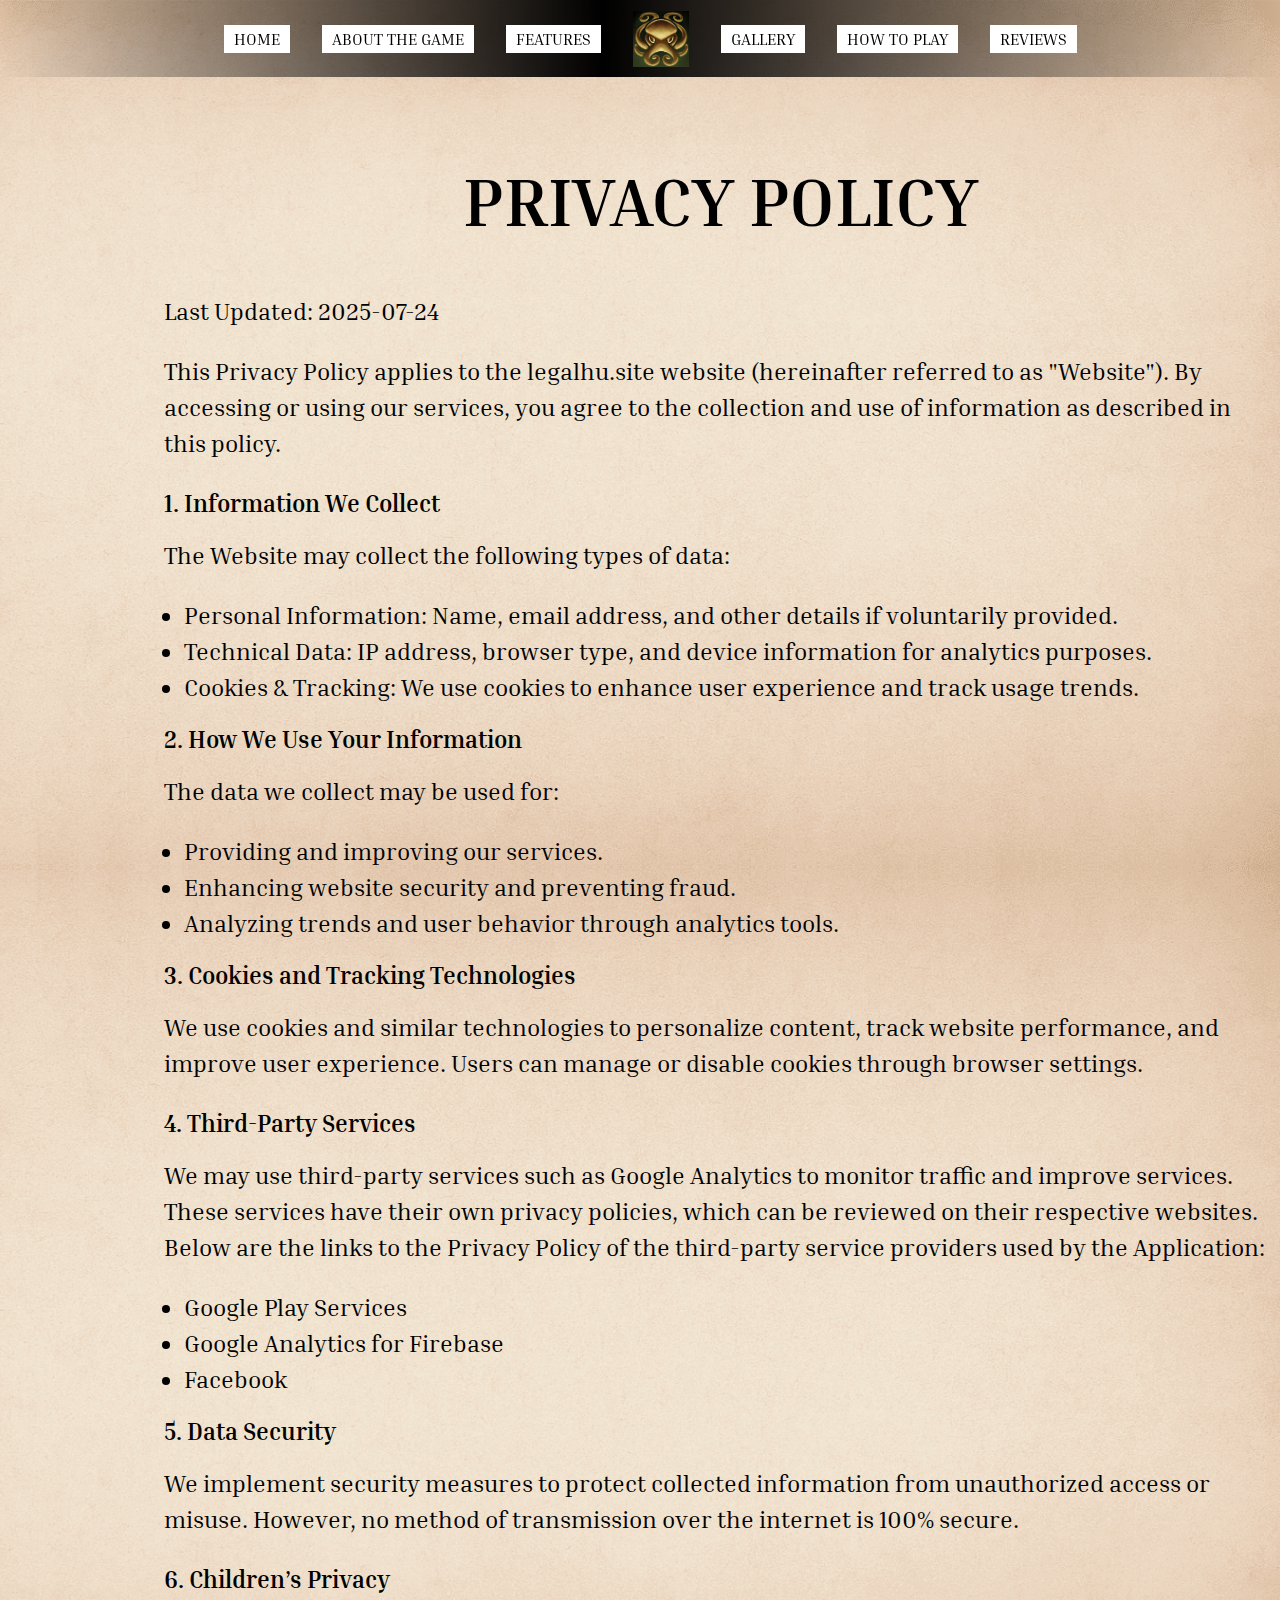
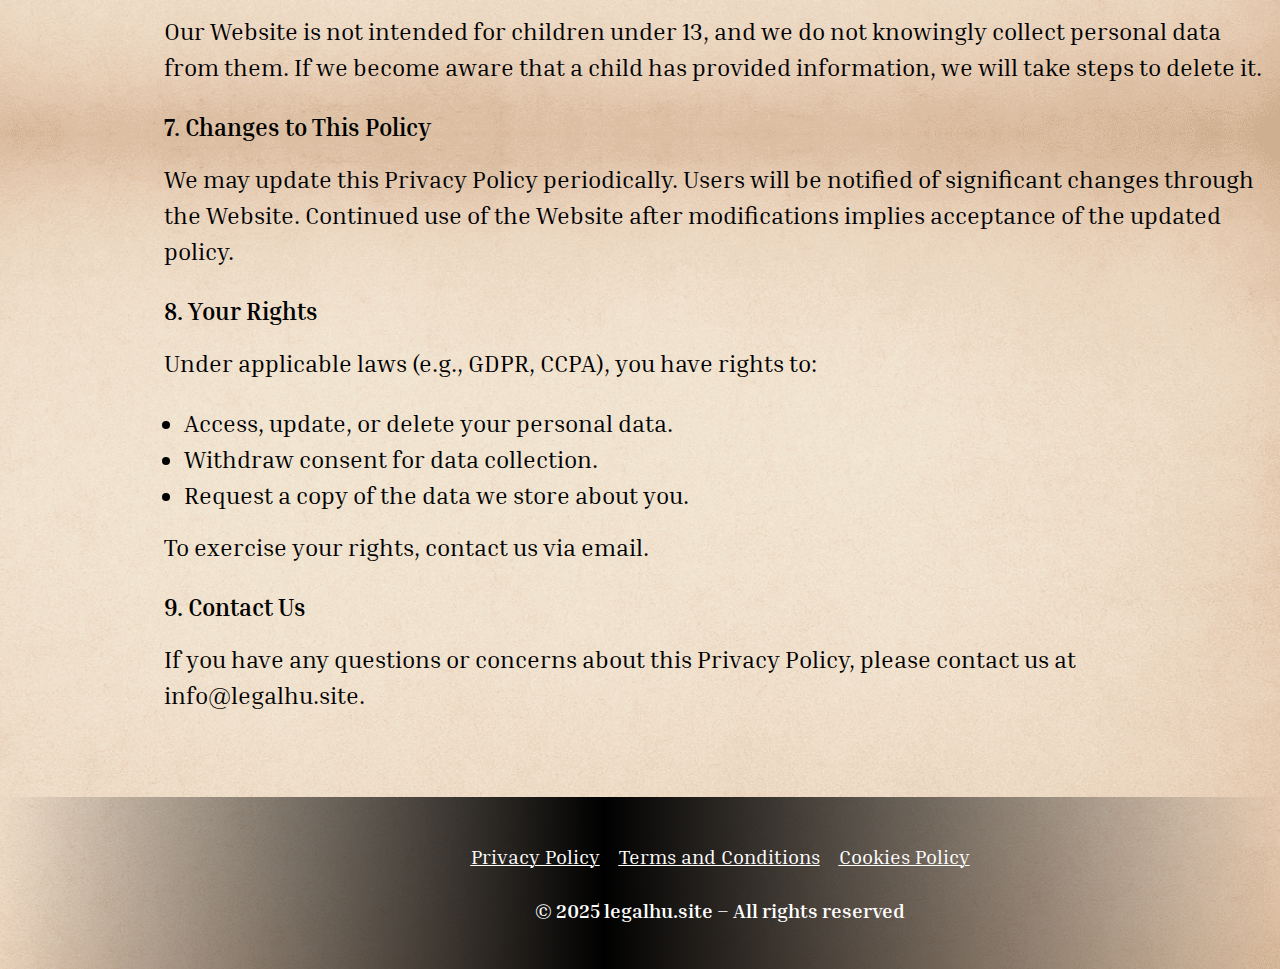
<file: policy.html>
<!DOCTYPE html>
<html lang="en">
  <head>
    <meta charset="UTF-8" />
    <meta name="viewport" content="width=device-width, initial-scale=1.0" />

    <title>The Innsmouth Case – Lovecraft Meets Absurd Humor</title>
    <link rel="icon" href="img/1.png" />

    <link rel="stylesheet" type="text/css" href="slick/slick.css" />
    <link rel="stylesheet" href="css/main.css" />
  </head>

  <body>
    <header class="y-m-header">
      <div class="y-m-header-background"></div>
      <nav class="y-m-navigation">
        <ul class="y-m-navigation-list">
          <li class="y-m-policy-terms-header-icon-menu">
            <a href="/" class="">
              <img
                href="/"
                class="y-m-title-img"
                alt="logo"
                src="img/1.png"
                style="width: 56px"
              />
            </a>
          </li>
          <li class="y-m-navigation-item">
            <a href="/" class="y-m-navigation-link">Home</a>
          </li>
          <li class="y-m-navigation-item">
            <a href="/#about" class="y-m-navigation-link">About the Game</a>
          </li>
          <li class="y-m-navigation-item">
            <a href="/#features" class="y-m-navigation-link">Features</a>
          </li>
          <li class="y-m-navigation-img">
            <a href="/">
              <img
                href="/"
                class="y-m-title-img"
                alt="logo"
                src="img/1.png"
                style="width: 56px"
              />
            </a>
          </li>
          <li class="y-m-navigation-item">
            <a href="/#gallery" class="y-m-navigation-link">Gallery</a>
          </li>
          <li class="y-m-navigation-item">
            <a href="/#how" class="y-m-navigation-link">How to Play</a>
          </li>
          <li class="y-m-navigation-item">
            <a href="/#reviews" class="y-m-navigation-link">Reviews</a>
          </li>
        </ul>

        <div class="y-m-header-button-wrapper">
          <a href="/" class="y-m-policy-terms-header-icon-menu">
            <img href="/" class="y-m-title-img" />
          </a>

          <button type="button" class="y-m-header-icon-button" data-menu-button>
            <img
              class="y-m-header-icon y-m-header-icon-menu"
              src="img/Frame 261.png"
              style="width: 50px"
              alt="menu "
            />
            <svg
              class="y-m-header-icon y-m-header-icon-close"
              width="50"
              height="50"
              viewBox="0 0 50 50"
              fill="none"
              xmlns="http://www.w3.org/2000/svg"
            >
              <g filter="url(#filter0_n_0_976)">
                <rect width="50" height="50" rx="25" fill="white" />
                <path
                  d="M19.5 31.5L25.5 25.5L31.5 19.5M31.5 31.5L19.5 19.5"
                  stroke="black"
                  stroke-width="1.5"
                  stroke-linecap="round"
                  stroke-linejoin="round"
                />
              </g>
              <defs>
                <filter
                  id="filter0_n_0_976"
                  x="0"
                  y="0"
                  width="50"
                  height="50"
                  filterUnits="userSpaceOnUse"
                  color-interpolation-filters="sRGB"
                >
                  <feFlood flood-opacity="0" result="BackgroundImageFix" />
                  <feBlend
                    mode="normal"
                    in="SourceGraphic"
                    in2="BackgroundImageFix"
                    result="shape"
                  />
                  <feTurbulence
                    type="fractalNoise"
                    baseFrequency="1.1111111640930176 1.1111111640930176"
                    stitchTiles="stitch"
                    numOctaves="3"
                    result="noise"
                    seed="7166"
                  />
                  <feColorMatrix
                    in="noise"
                    type="luminanceToAlpha"
                    result="alphaNoise"
                  />
                  <feComponentTransfer in="alphaNoise" result="coloredNoise1">
                    <feFuncA
                      type="discrete"
                      tableValues="1 1 1 1 1 1 1 1 1 1 1 1 1 1 1 1 1 1 1 1 1 1 1 1 1 1 1 1 1 1 1 1 1 1 1 1 1 1 1 1 1 1 1 1 1 1 1 1 1 1 1 0 0 0 0 0 0 0 0 0 0 0 0 0 0 0 0 0 0 0 0 0 0 0 0 0 0 0 0 0 0 0 0 0 0 0 0 0 0 0 0 0 0 0 0 0 0 0 0 0 "
                    />
                  </feComponentTransfer>
                  <feComposite
                    operator="in"
                    in2="shape"
                    in="coloredNoise1"
                    result="noise1Clipped"
                  />
                  <feFlood
                    flood-color="rgba(207, 207, 207, 0.25)"
                    result="color1Flood"
                  />
                  <feComposite
                    operator="in"
                    in2="noise1Clipped"
                    in="color1Flood"
                    result="color1"
                  />
                  <feMerge result="effect1_noise_0_976">
                    <feMergeNode in="shape" />
                    <feMergeNode in="color1" />
                  </feMerge>
                </filter>
              </defs>
            </svg>
          </button>
        </div>
      </nav>
    </header>

    <main>
      <section>
        <div class="y-m-policy-terms-container">
          <h1>Privacy Policy</h1>

          <p>Last Updated: 2025-07-24</p>
          <p>
            This Privacy Policy applies to the legalhu.site website (hereinafter
            referred to as "Website"). By accessing or using our services, you
            agree to the collection and use of information as described in this
            policy.
          </p>
          <h2>1. Information We Collect</h2>
          <p>The Website may collect the following types of data:</p>

          <ul>
            <li>
              Personal Information: Name, email address, and other details if
              voluntarily provided.
            </li>
            <li>
              Technical Data: IP address, browser type, and device information
              for analytics purposes.
            </li>
            <li>
              Cookies & Tracking: We use cookies to enhance user experience and
              track usage trends.
            </li>
          </ul>
          <h2>2. How We Use Your Information</h2>
          <p>The data we collect may be used for:</p>
          <ul>
            <li>Providing and improving our services.</li>
            <li>Enhancing website security and preventing fraud.</li>
            <li>Analyzing trends and user behavior through analytics tools.</li>
          </ul>
          <h2>3. Cookies and Tracking Technologies</h2>
          <p>
            We use cookies and similar technologies to personalize content,
            track website performance, and improve user experience. Users can
            manage or disable cookies through browser settings.
          </p>
          <h2>4. Third-Party Services</h2>
          <p>
            We may use third-party services such as Google Analytics to monitor
            traffic and improve services. These services have their own privacy
            policies, which can be reviewed on their respective websites. Below
            are the links to the Privacy Policy of the third-party service
            providers used by the Application:
          </p>
          <ul>
            <li>
              <a
                class="y-m-email-link"
                href="https://policies.google.com/privacy"
                target="_blank"
                rel=""
                >Google Play Services
              </a>
            </li>
            <li>
              <a
                class="y-m-email-link"
                href="https://firebase.google.com/support/privacy"
                target="_blank"
                rel=""
                >Google Analytics for Firebase
              </a>
            </li>
            <li>
              <a
                class="y-m-email-link"
                href="https://www.facebook.com/about/privacy/update/printable"
                target="_blank"
                rel=""
                >Facebook
              </a>
            </li>
          </ul>
          <h2>5. Data Security</h2>

          <p>
            We implement security measures to protect collected information from
            unauthorized access or misuse. However, no method of transmission
            over the internet is 100% secure.
          </p>

          <h2>6. Children’s Privacy</h2>
          <p>
            Our Website is not intended for children under 13, and we do not
            knowingly collect personal data from them. If we become aware that a
            child has provided information, we will take steps to delete it.
          </p>

          <h2>7. Changes to This Policy</h2>
          <p>
            We may update this Privacy Policy periodically. Users will be
            notified of significant changes through the Website. Continued use
            of the Website after modifications implies acceptance of the updated
            policy.
          </p>
          <h2>8. Your Rights</h2>
          <p>Under applicable laws (e.g., GDPR, CCPA), you have rights to:</p>
          <ul>
            <li>Access, update, or delete your personal data.</li>
            <li>Withdraw consent for data collection.</li>
            <li>Request a copy of the data we store about you.</li>
          </ul>

          <p>To exercise your rights, contact us via email.</p>

          <h2>9. Contact Us</h2>

          <p>
            If you have any questions or concerns about this Privacy Policy,
            please contact us at
            <a class="y-m-email-link" href="mailto:info@legalhu.site"
              >info@legalhu.site</a
            >.
          </p>
        </div>
      </section>
    </main>

    <footer
      class="y-m-footer"
      style="
        margin: auto;
        background: linear-gradient(
          90deg,
          rgba(217, 217, 217, 0) 0%,
          #000000 47.12%,
          rgba(217, 217, 217, 0) 100%
        );
      "
    >
      <div class="y-m-footer-container">
        <div class="y-m-footer-wrapper">
          <a class="y-m-footer-text" href="/policy.html">Privacy Policy</a>
          <a class="y-m-footer-text" href="/terms.html"
            >Terms and Conditions
          </a>
          <a class="y-m-footer-text" href="/cookies.html">Cookies Policy</a>
        </div>
        <p class="y-m-footer-copyright">
          © 2025 legalhu.site – All rights reserved
        </p>
      </div>
    </footer>
    <script src="js/mobile-menu.js"></script>
  </body>
</html>
</file>
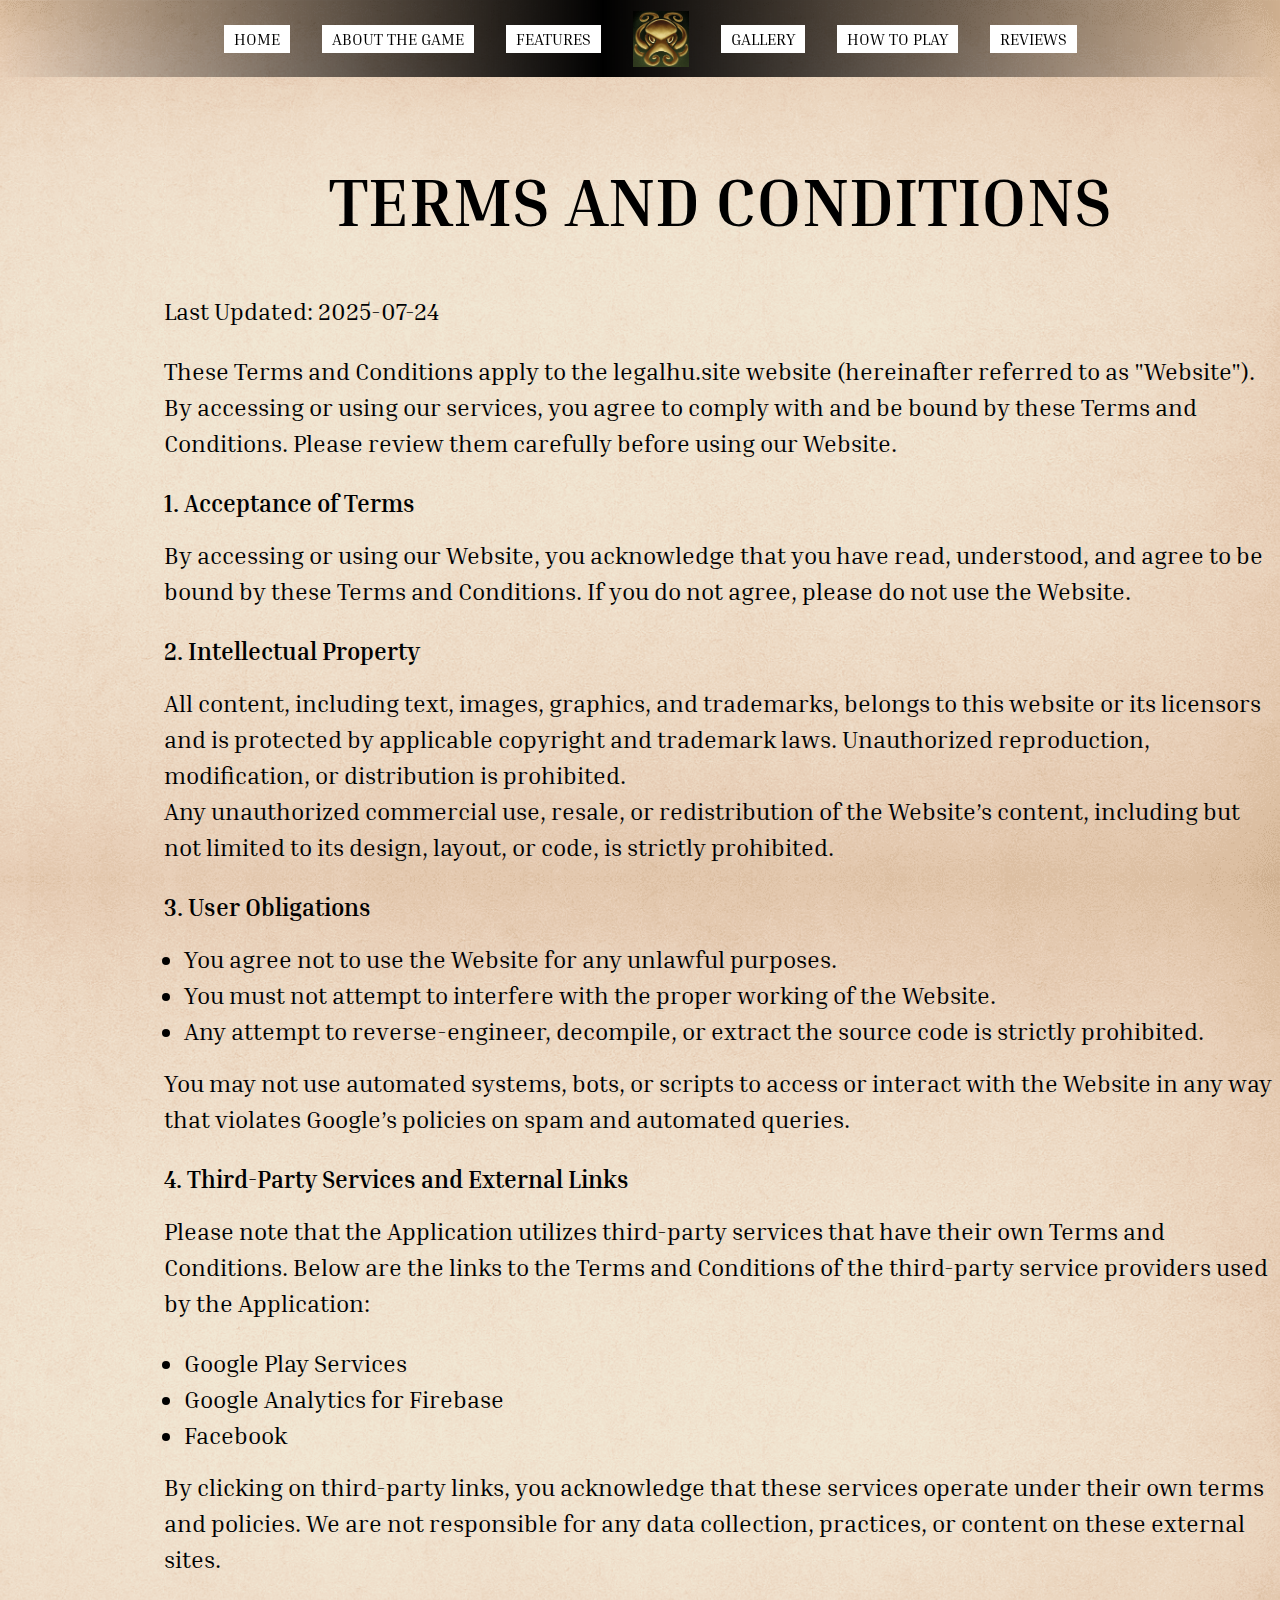
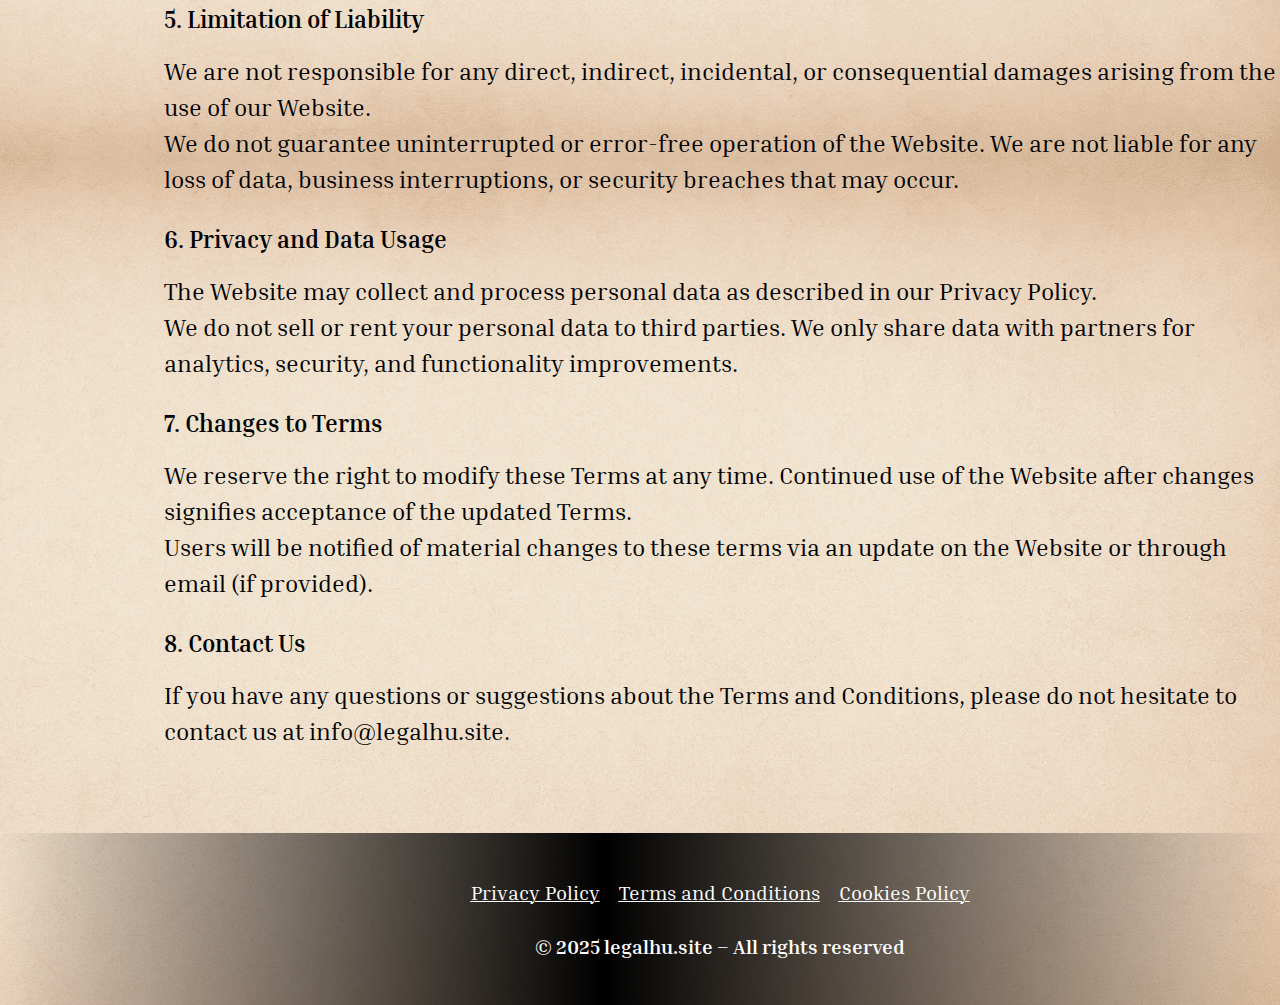
<file: terms.html>
<!DOCTYPE html>
<html lang="en">
  <head>
    <meta charset="UTF-8" />
    <meta name="viewport" content="width=device-width, initial-scale=1.0" />

    <title>The Innsmouth Case – Lovecraft Meets Absurd Humor</title>
    <link rel="icon" href="img/1.png" />

    <link rel="stylesheet" type="text/css" href="slick/slick.css" />
    <link rel="stylesheet" href="css/main.css" />
  </head>

  <body>
    <header class="y-m-header">
      <div class="y-m-header-background"></div>
      <nav class="y-m-navigation">
        <ul class="y-m-navigation-list">
          <li class="y-m-policy-terms-header-icon-menu">
            <a href="/" class="">
              <img
                href="/"
                class="y-m-title-img"
                alt="logo"
                src="img/1.png"
                style="width: 56px"
              />
            </a>
          </li>
          <li class="y-m-navigation-item">
            <a href="/" class="y-m-navigation-link">Home</a>
          </li>
          <li class="y-m-navigation-item">
            <a href="/#about" class="y-m-navigation-link">About the Game</a>
          </li>
          <li class="y-m-navigation-item">
            <a href="/#features" class="y-m-navigation-link">Features</a>
          </li>
          <li class="y-m-navigation-img">
            <a href="/">
              <img
                href="/"
                class="y-m-title-img"
                alt="logo"
                src="img/1.png"
                style="width: 56px"
              />
            </a>
          </li>
          <li class="y-m-navigation-item">
            <a href="/#gallery" class="y-m-navigation-link">Gallery</a>
          </li>
          <li class="y-m-navigation-item">
            <a href="/#how" class="y-m-navigation-link">How to Play</a>
          </li>
          <li class="y-m-navigation-item">
            <a href="/#reviews" class="y-m-navigation-link">Reviews</a>
          </li>
        </ul>

        <div class="y-m-header-button-wrapper">
          <a href="/" class="y-m-policy-terms-header-icon-menu">
            <img href="/" class="y-m-title-img" />
          </a>

          <button type="button" class="y-m-header-icon-button" data-menu-button>
            <img
              class="y-m-header-icon y-m-header-icon-menu"
              src="img/Frame 261.png"
              style="width: 50px"
              alt="menu "
            />
            <svg
              class="y-m-header-icon y-m-header-icon-close"
              width="50"
              height="50"
              viewBox="0 0 50 50"
              fill="none"
              xmlns="http://www.w3.org/2000/svg"
            >
              <g filter="url(#filter0_n_0_976)">
                <rect width="50" height="50" rx="25" fill="white" />
                <path
                  d="M19.5 31.5L25.5 25.5L31.5 19.5M31.5 31.5L19.5 19.5"
                  stroke="black"
                  stroke-width="1.5"
                  stroke-linecap="round"
                  stroke-linejoin="round"
                />
              </g>
              <defs>
                <filter
                  id="filter0_n_0_976"
                  x="0"
                  y="0"
                  width="50"
                  height="50"
                  filterUnits="userSpaceOnUse"
                  color-interpolation-filters="sRGB"
                >
                  <feFlood flood-opacity="0" result="BackgroundImageFix" />
                  <feBlend
                    mode="normal"
                    in="SourceGraphic"
                    in2="BackgroundImageFix"
                    result="shape"
                  />
                  <feTurbulence
                    type="fractalNoise"
                    baseFrequency="1.1111111640930176 1.1111111640930176"
                    stitchTiles="stitch"
                    numOctaves="3"
                    result="noise"
                    seed="7166"
                  />
                  <feColorMatrix
                    in="noise"
                    type="luminanceToAlpha"
                    result="alphaNoise"
                  />
                  <feComponentTransfer in="alphaNoise" result="coloredNoise1">
                    <feFuncA
                      type="discrete"
                      tableValues="1 1 1 1 1 1 1 1 1 1 1 1 1 1 1 1 1 1 1 1 1 1 1 1 1 1 1 1 1 1 1 1 1 1 1 1 1 1 1 1 1 1 1 1 1 1 1 1 1 1 1 0 0 0 0 0 0 0 0 0 0 0 0 0 0 0 0 0 0 0 0 0 0 0 0 0 0 0 0 0 0 0 0 0 0 0 0 0 0 0 0 0 0 0 0 0 0 0 0 0 "
                    />
                  </feComponentTransfer>
                  <feComposite
                    operator="in"
                    in2="shape"
                    in="coloredNoise1"
                    result="noise1Clipped"
                  />
                  <feFlood
                    flood-color="rgba(207, 207, 207, 0.25)"
                    result="color1Flood"
                  />
                  <feComposite
                    operator="in"
                    in2="noise1Clipped"
                    in="color1Flood"
                    result="color1"
                  />
                  <feMerge result="effect1_noise_0_976">
                    <feMergeNode in="shape" />
                    <feMergeNode in="color1" />
                  </feMerge>
                </filter>
              </defs>
            </svg>
          </button>
        </div>
      </nav>
    </header>

    <main>
      <section>
        <div class="y-m-policy-terms-container">
          <h1>Terms and Conditions</h1>
          <p>Last Updated: 2025-07-24</p>
          <p>
            These Terms and Conditions apply to the legalhu.site website
            (hereinafter referred to as "Website"). By accessing or using our
            services, you agree to comply with and be bound by these Terms and
            Conditions. Please review them carefully before using our Website.
          </p>
          <h2>1. Acceptance of Terms</h2>
          <p>
            By accessing or using our Website, you acknowledge that you have
            read, understood, and agree to be bound by these Terms and
            Conditions. If you do not agree, please do not use the Website.
          </p>
          <h2>2. Intellectual Property</h2>
          <p>
            All content, including text, images, graphics, and trademarks,
            belongs to this website or its licensors and is protected by
            applicable copyright and trademark laws. Unauthorized reproduction,
            modification, or distribution is prohibited. <br />Any unauthorized
            commercial use, resale, or redistribution of the Website’s content,
            including but not limited to its design, layout, or code, is
            strictly prohibited.
          </p>
          <h2>3. User Obligations</h2>
          <ul>
            <li>You agree not to use the Website for any unlawful purposes.</li>
            <li>
              You must not attempt to interfere with the proper working of the
              Website.
            </li>
            <li>
              Any attempt to reverse-engineer, decompile, or extract the source
              code is strictly prohibited.
            </li>
          </ul>
          <p>
            You may not use automated systems, bots, or scripts to access or
            interact with the Website in any way that violates Google’s policies
            on spam and automated queries.
          </p>

          <h2>4. Third-Party Services and External Links</h2>
          <p>
            Please note that the Application utilizes third-party services that
            have their own Terms and Conditions. Below are the links to the
            Terms and Conditions of the third-party service providers used by
            the Application:
          </p>
          <ul>
            <li>
              <a
                class="y-m-email-link"
                href="https://policies.google.com/privacy"
                target="_blank"
                rel=""
                >Google Play Services
              </a>
            </li>
            <li>
              <a
                class="y-m-email-link"
                href="https://firebase.google.com/support/privacy"
                target="_blank"
                rel=""
                >Google Analytics for Firebase
              </a>
            </li>
            <li>
              <a
                class="y-m-email-link"
                href="https://www.facebook.com/about/privacy/update/printable"
                target="_blank"
                rel=""
                >Facebook
              </a>
            </li>
          </ul>

          <p>
            By clicking on third-party links, you acknowledge that these
            services operate under their own terms and policies. We are not
            responsible for any data collection, practices, or content on these
            external sites.
          </p>
          <h2>5. Limitation of Liability</h2>
          <p>
            We are not responsible for any direct, indirect, incidental, or
            consequential damages arising from the use of our Website. <br />
            We do not guarantee uninterrupted or error-free operation of the
            Website. We are not liable for any loss of data, business
            interruptions, or security breaches that may occur.
          </p>
          <h2>6. Privacy and Data Usage</h2>
          <p>
            The Website may collect and process personal data as described in
            our Privacy Policy. <br />We do not sell or rent your personal data
            to third parties. We only share data with partners for analytics,
            security, and functionality improvements.
          </p>
          <h2>7. Changes to Terms</h2>
          <p>
            We reserve the right to modify these Terms at any time. Continued
            use of the Website after changes signifies acceptance of the updated
            Terms. <br />
            Users will be notified of material changes to these terms via an
            update on the Website or through email (if provided).
          </p>

          <h2>8. Contact Us</h2>
          <p>
            If you have any questions or suggestions about the Terms and
            Conditions, please do not hesitate to contact us at

            <a class="y-m-email-link" href="mailto:info@legalhu.site"
              >info@legalhu.site</a
            >.
          </p>
        </div>
      </section>
    </main>
    <footer
      class="y-m-footer"
      style="
        margin: auto;
        background: linear-gradient(
          90deg,
          rgba(217, 217, 217, 0) 0%,
          #000000 47.12%,
          rgba(217, 217, 217, 0) 100%
        );
      "
    >
      <div class="y-m-footer-container">
        <div class="y-m-footer-wrapper">
          <a class="y-m-footer-text" href="/policy.html">Privacy Policy</a>
          <a class="y-m-footer-text" href="/terms.html"
            >Terms and Conditions
          </a>
          <a class="y-m-footer-text" href="/cookies.html">Cookies Policy</a>
        </div>
        <p class="y-m-footer-copyright">
          © 2025 legalhu.site – All rights reserved
        </p>
      </div>
    </footer>

    <script src="js/mobile-menu.js"></script>
  </body>
</html>
</file>
<file: css/main.css>
@import url("https://fonts.googleapis.com/css2?family=Inria+Serif:ital,wght@0,300;0,400;0,700;1,300;1,400;1,700&display=swap");

* {
  -webkit-box-sizing: border-box;
  box-sizing: border-box;
}

html {
  scroll-behavior: smooth;
  background-size: cover;
  background-position: center;
  background-image: url("/img/2.png");
  color: #000000;
}

body {
  margin: 0;
}

h1,
h2,
h3,
h4,
h5,
h6,
p {
  margin: 0;
}

ul,
ol {
  margin: 0;
  padding: 0;
  list-style: none;
}
dl,
dt,
dd {
  margin: 0;
  padding: 0;
}
img {
  display: block;
  height: auto;
}
figure {
  margin: 0;
  padding: 0;
  border: 0;
}
.list {
  list-style: none;
}

button,
a {
  cursor: pointer;
}

.button:hover {
  scale: 120%;
}

.y-m-header.is-open .y-m-header-background {
  left: 0;
}
.y-m-header-button-wrapper {
  margin-left: auto;
}
.y-m-header-icon {
  display: none;
}

.y-m-header-icon-button {
  display: -webkit-box;
  display: -ms-flexbox;
  display: flex;
  background-color: transparent;
  border: none;
  border-radius: 50%;
}
.y-m-navigation-list.is-open {
  right: 0;
}
.y-m-header-icon-menu {
  display: block;
}

.y-m-header-icon-button.is-open .y-m-header-icon-menu {
  display: none;
}

.y-m-header-icon-button.is-open .y-m-header-icon-close {
  display: block;
}

.y-m-header {
  position: fixed;
  width: 100%;
  z-index: 5;
  transition: background-color 0.3s ease;
  background: transparent;
  display: flex;
  height: 64px;
}

.y-m-header-background {
  position: absolute;
  top: 0;
  right: 0;
  bottom: 0;
  left: 100%;
  z-index: -1;
  transition: left 0.3s ease;
}
.y-m-header.is-open .y-m-header-background {
  left: 0;
}
.y-m-header-button-wrapper {
  margin-right: auto;
  display: flex;
  align-items: center;
  justify-content: space-between;
}

.y-m-header-icon-menu {
  display: block;
}

.y-m-header-icon-button.is-open .y-m-header-icon-menu {
  display: none;
}

.y-m-header-icon-button.is-open .y-m-header-icon-close {
  display: block;
}

.y-m-navigation {
  display: -ms-flexbox;
  -webkit-box-orient: vertical;
  -webkit-box-direction: normal;
  -ms-flex-direction: column;
  flex-direction: column;
  -webkit-box-align: center;
  -ms-flex-align: center;
  align-items: center;
  -webkit-box-flex: 1;
  -ms-flex: 1;
  flex: 1;
  padding: 10px 12px;
  position: relative;
}

.y-m-navigation-list {
  display: flex;
  flex-direction: column;
  align-items: center;
  position: absolute;
  top: 100%;
  right: -100%;
  width: 100%;
  height: auto;
  transition: 0.3s;
  z-index: 999;
  padding: 161px 32px;
  gap: 24px;
  background-size: cover;
  background-position: center;
  background-image: url("/img/home/Mobile\ \(1\).png");
  margin-top: -64px;
  z-index: -1;
}

.y-m-navigation-list.is-open {
  right: 0;
}

.y-m-navigation-link {
  transition: all 0.3s ease-in-out;
  text-decoration: none;
  color: #000000;
  font-family: Inria Serif;
  font-weight: 400;
  font-style: Regular;
  font-size: 14px;
  leading-trim: NONE;
  line-height: 150%;
  letter-spacing: 0%;
  text-transform: uppercase;

  padding-top: 4px;
  padding-right: 10px;
  padding-bottom: 4px;
  padding-left: 10px;
  background: #ffffff;
}

.y-m-navigation-link:hover,
.y-m-navigatioт-link:focus {
  background: #000000;
  color: #ffffff;
}

.y-m-header.is-open {
  background-color: transparent;
}

.y-m-navigation-img {
  display: none;
}

@media screen and (min-width: 1211px) {
  .y-m-navigation-img {
    display: flex;
  }
  .y-m-policy-terms-header-icon-menu {
    display: none;
  }
  .w-b-header-button-wrapper {
    display: none;
  }
  .y-m-header {
    width: 100%;
    height: 77px;
    padding: 10px 0px 10px 20px;
    display: flex;
    align-items: center;
    justify-content: center;
    z-index: 1000;
    background: linear-gradient(
      90deg,
      rgba(217, 217, 217, 0) 0%,
      #000000 47.12%,
      rgba(217, 217, 217, 0) 100%
    );
  }

  .y-m-header-background {
  }
  .y-m-header-icon-button {
    display: none;
  }
  .y-m-navigation {
    display: flex;
    flex-direction: row;
    flex: 1;
    padding: 0;
    width: 1440px;
    margin: auto;
  }

  .y-m-navigation-list {
    background-color: transparent;
    flex-direction: row;
    display: flex;
    position: static;
    width: 1440px;
    margin: auto;
    padding-block: 0;
    flex: 1;
    gap: 32px;
    height: 0px;
    display: flex;
    justify-content: center;
    align-items: center;
    justify-content: center;
    padding: 0;
  }

  .y-m-navigation-link {
    padding-top: 4px;
    padding-right: 10px;
    padding-bottom: 4px;
    padding-left: 10px;
    font-family: Inria Serif;
    font-weight: 400;
    font-style: Regular;
    font-size: 16px;
    leading-trim: NONE;
    line-height: 150%;
    letter-spacing: 0%;
    text-transform: uppercase;
  }

  .y-m-navigation-item-desk {
    display: none;
  }
}
.y-m-home {
  background-repeat: no-repeat;
  background-size: cover;
  background-position: center;
  background-image: url("/img/home/Mobile\ \(1\).png");
  margin: auto;
}
.y-m-home-container {
  width: 375px;
  height: 810px;
  background-repeat: no-repeat;
  background-size: cover;
  background-position: center;
  background-image: url("/img/home/Mobile.png");
  padding: 156px 20px 0px;
  margin: auto;
}

.y-m-home-container-top {
  display: flex;
  flex-direction: column;
  align-items: start;
}

.y-m-home-title {
  font-family: Inria Serif;
  font-weight: 700;
  font-style: Bold;
  font-size: 34px;
  leading-trim: NONE;
  line-height: 130%;
  letter-spacing: 0%;
  text-transform: uppercase;
}

.y-m-home-text {
  font-family: Inria Serif;
  font-weight: 400;
  font-style: Regular;
  font-size: 16px;
  leading-trim: NONE;
  line-height: 150%;
  letter-spacing: 0%;
  padding: 42px 0 22px;
  width: 226px;
}
.y-m-home-link {
  transition: all 0.3s ease-in-out;
}
.y-m-home-img {
  width: 208px;
}
.y-m-home-link:hover {
  transform: scale(1.1);
}

@media screen and (min-width: 1211px) {
  .y-m-home {
    background-image: url("/img/home/11.png");
  }
  .y-m-home-container {
    width: 1440px;
    height: 910px;
    padding: 262px 180px 0px;
    background-image: url("/img/home/1.png");
  }
  .y-m-home-container-top {
    display: flex;
    flex-direction: column;
  }

  .y-m-home-title {
    font-family: Inria Serif;
    font-weight: 700;
    font-style: Bold;
    font-size: 68px;
    leading-trim: NONE;
    line-height: 130%;
    letter-spacing: 0%;
    text-transform: uppercase;
  }

  .y-m-home-text {
    font-family: Inria Serif;
    font-weight: 400;
    font-style: Regular;
    font-size: 16px;
    leading-trim: NONE;
    line-height: 150%;
    letter-spacing: 0%;
    padding: 48px 0 30px;
    width: 422px;
  }
  .y-m-home-img {
    width: 270px;
    content: url("/img/home/Store\ download\ button\ \(1\).png");
  }
}

.y-m-about-container {
  width: 375px;
  padding: 100px 20px 64px;
  margin: auto;
  display: flex;
  flex-direction: column;
  align-items: center;
}
.y-m-about-title {
  font-family: Inria Serif;
  font-weight: 700;
  font-style: Bold;
  font-size: 34px;
  leading-trim: NONE;
  line-height: 130%;
  letter-spacing: 0%;
  text-align: center;
  text-transform: uppercase;
}
.y-m-about-text {
  font-family: Inria Serif;
  font-weight: 400;
  font-style: Regular;
  font-size: 16px;
  leading-trim: NONE;
  line-height: 150%;
  letter-spacing: 0%;
  text-align: center;
  padding-top: 37px;
}
.y-m-about-img {
  width: 336px;

  margin: 0 auto;
}
.y-m-about-text-bold {
  font-family: Inria Serif;
  font-weight: 700;
  font-style: Bold;
  font-size: 18px;
  leading-trim: NONE;
  line-height: 150%;
  letter-spacing: 0%;
  text-align: center;
  margin: 0 auto;
  padding: 37px 0 20px;
}
.y-m-about-textq {
  margin-bottom: 37px;
}

@media screen and (min-width: 1211px) {
  .y-m-about-container {
    width: 1440px;
    padding: 191px;
  }
  .y-m-about-title {
    font-family: Inria Serif;
    font-weight: 700;
    font-style: Bold;
    font-size: 68px;
    leading-trim: NONE;
    line-height: 130%;
    letter-spacing: 0%;
    text-align: center;
    text-transform: uppercase;
  }
  .y-m-about-text {
    font-family: Inria Serif;
    font-weight: 400;
    font-style: Regular;
    font-size: 16px;
    leading-trim: NONE;
    line-height: 150%;
    letter-spacing: 0%;
    text-align: center;
    width: 541px;
    padding-top: 35px;
  }
  .y-m-about-img {
    width: 443px;
  }
  .y-m-about-text-bold {
    font-family: Inria Serif;
    font-weight: 700;
    font-style: Bold;
    font-size: 18px;
    leading-trim: NONE;
    line-height: 150%;
    letter-spacing: 0%;
    text-align: center;
    width: 361px;
    padding: 35px 0 20px;
  }
  .y-m-about-textq {
    margin-bottom: 27px;
  }
  .y-m-about-textqs {
    padding-top: 67px;
  }
}

.y-m-why-container {
  width: 375px;
  margin: auto;
  height: auto;
  padding: 158px 20px 125px;
  display: flex;
  flex-direction: column;
  align-items: center;
}

.y-m-why-img {
  margin: 37px 0 20px;
}

.y-m-why-text {
  padding: 0 0 37px;
}

@media screen and (min-width: 1211px) {
  .y-m-why-container {
    width: 1440px;
    padding: 269px 181px 93px;
  }
  .y-m-why-img {
    margin: 35px 0 15px;
  }

  .y-m-why-text {
    width: auto;
    padding: 0 0 35px;
  }
}

.y-m-how-container {
  margin: auto;
  width: 375px;
  padding: 158px 16px 0;
  height: 810px;
}
.y-m-how-list {
  padding: 50px 0 50px;
}

.y-m-how-item {
  background: #ffffff;
  width: 336px;
  height: 274px;
  padding-top: 20px;
  padding-right: 24px;
  padding-bottom: 20px;
  padding-left: 24px;
  margin: 0 10px;
}

.y-m-how-text-number {
  font-family: Inria Serif;
  font-weight: 700;
  font-style: Bold;
  font-size: 46px;
  leading-trim: CAP_HEIGHT;
  line-height: 130%;
  letter-spacing: 0%;
}

.y-m-how-text-bold {
  font-family: Inria Serif;
  font-weight: 700;
  font-style: Bold;
  font-size: 18px;
  leading-trim: NONE;
  line-height: 150%;
  letter-spacing: 0%;
  padding: 23px 0;
}

.y-m-how-text {
  font-family: Inria Serif;
  font-weight: 400;
  font-style: Regular;
  font-size: 16px;
  leading-trim: NONE;
  line-height: 150%;
  letter-spacing: 0%;
}

@media screen and (min-width: 1211px) {
  .y-m-how-container {
    margin: auto;
    width: 1440px;
    height: 910px;
    padding: 191px 180px 0;
  }
  .y-m-how-list {
    padding: 71px 0 0px;
  }

  .y-m-how-item {
    width: 344px;
    height: 280px;
    padding-top: 20px;
    padding-right: 24px;
    padding-bottom: 20px;
    padding-left: 24px;

    margin: 0 16px;
  }
}

.y-m-reviews-container {
  margin: auto;
  padding: 158px 20px 0;
  width: 375px;
  height: 810px;
}
.y-m-reviews-list {
  padding: 50px 0 50px;
}

.y-m-reviews-item {
  margin: 0 16px;
  width: 336px;
  height: 281px;
}

.y-m-reviews-item-top {
  width: 336px;
  height: 213px;

  padding-top: 20px;
  padding-right: 24px;
  padding-bottom: 20px;
  padding-left: 24px;
  background: #ffffff;
}
.y-m-reviews-img {
  width: 137px;
  height: 137px;
  margin: -70px auto 0;
}
.y-m-reviews-text-bold {
  font-family: Inria Serif;
  font-weight: 700;
  font-style: Bold;
  font-size: 18px;
  leading-trim: NONE;
  line-height: 150%;
  letter-spacing: 0%;
}

.y-m-reviews-text {
  font-family: Inria Serif;
  font-weight: 400;
  font-style: Regular;
  font-size: 16px;
  leading-trim: NONE;
  line-height: 150%;
  letter-spacing: 0%;
}

@media screen and (min-width: 1211px) {
  .y-m-reviews-container {
    margin: auto;
    padding: 191px 180px 0;
    height: 910px;
    width: 1440px;
  }
  .y-m-reviews-list {
    padding: 74px 0 0px;
  }

  .y-m-reviews-item {
    margin: 0 16px;
    width: 344px;
    height: 281px;
  }

  .y-m-reviews-item-top {
    width: 344px;
    height: 213px;

    padding-top: 20px;
    padding-right: 24px;
    padding-bottom: 20px;
    padding-left: 24px;
  }
}

.y-m-gallery-container {
  width: 375px;
  margin: auto;
  padding: 158px 0 0px;
}
.y-m-gallery-list {
  width: auto;
  padding-top: 30px;
  margin: auto;
}

.y-m-gallery-item {
  width: 264.375px;
  height: 470px;

  overflow: hidden;
  position: relative;
  margin: 0 16px;
}

.y-m-gallery-image {
  width: 100%;
  height: 100%;
  object-fit: cover;
  object-position: center;
}
.y-m-gallery-button-container {
  display: flex;
  align-items: center;
  justify-content: center;
  gap: 18px;
}

.y-m-gallery-button {
  background-color: transparent;
  border: none;
  padding: 0;
  -webkit-transition: scale 0.3s ease;
  transition: scale 0.3s ease;
}
.y-m-gallery-button-icon {
  width: 48px;
}
.y-m-gallery-button:hover {
  scale: 150%;
}
@media screen and (min-width: 1211px) {
  .y-m-gallery-container {
    width: 1440px;
    margin: auto;
    padding: 191px 0 0;
  }
  .y-m-gallery-item {
    width: 282px;
    height: 502px;
  }
}

.y-m-features-container {
  width: 375px;
  margin: auto;
  padding: 158px 0px 0px;
}
.y-m-features-div {
  background-image: url("/img/4.png");
  height: 470px;
  margin-top: 30px;
}
.y-m-features-list {
  padding-top: 83px;
  padding-bottom: 50px;
}
.y-m-features-lists {
  display: none;
}
.y-m-features-item {
  display: flex;
  gap: 20px;
  width: 320px;
  margin: 0 14px auto;
}

.y-m-features-img {
  width: 29px;
  height: 29px;
}
.y-m-features-item-two {
  background: #ffffff;
  width: 271px;
  padding: 20px;
}
.y-m-features-text-bold {
  font-family: Inria Serif;
  font-weight: 700;
  font-style: Bold;
  font-size: 18px;
  leading-trim: NONE;
  line-height: 150%;
  letter-spacing: 0%;
}

.y-m-features-text {
  font-family: Inria Serif;
  font-weight: 400;
  font-style: Regular;
  font-size: 16px;
  leading-trim: NONE;
  line-height: 150%;
  letter-spacing: 0%;
  padding-top: 23px;
}

@media screen and (min-width: 1211px) {
  .y-m-features-container {
    width: 1440px;
    margin: auto;
    padding: 191px 0 0px;
  }
  .y-m-features-div {
    background-image: url("/img/5.png");
    height: 506px;
    margin-top: 24px;
  }
  .y-m-features-list {
    display: none;
  }
  .y-m-features-lists {
    display: flex;
    padding: 45px 170px 0;
    flex-wrap: wrap;
    justify-content: space-around;
    gap: 70px;
    row-gap: 12px;
  }
  .y-m-features-item {
    width: 320px;
    margin: 0;
    width: 320px;
    gap: 20px;
  }
  .y-m-features-item-t {
    margin-top: 53px;
  }
  .y-m-features-img {
    width: 29px;
    height: 29px;
  }
  .y-m-features-item-two {
    background: #ffffff;
    width: 271px;
    padding: 20px;
    margin-bottom: auto;
  }
  .y-m-features-button-container {
    display: none;
  }
}

.y-m-policy-terms-container {
  padding: 158px 20px 50px;
  width: 375px;
  margin: auto;
  font-family: Inria Serif;
  font-weight: 400;
  font-style: Regular;
  font-size: 16px;
  leading-trim: NONE;
  line-height: 150%;
  letter-spacing: 0%;
}

.y-m-policy-terms-container h1 {
  text-transform: uppercase;
  margin-bottom: 30px;
  font-family: Inria Serif;
  font-weight: 700;
  font-style: Bold;
  font-size: 34px;
  leading-trim: NONE;
  line-height: 130%;
  letter-spacing: 0%;
  text-align: center;
  text-transform: uppercase;
}
.y-m-policy-terms-container h2 {
  margin-bottom: 16px;
  font-family: Inria Serif;
  font-weight: 700;
  font-style: Bold;
  font-size: 16px;
  leading-trim: NONE;
  line-height: 150%;
  letter-spacing: 0%;
}
.y-m-policy-terms-container ul {
  list-style-type: disc;
  margin-left: 20px;
  margin-bottom: 16px;
}
.y-m-policy-terms-container p {
  margin-bottom: 16px;
}
.y-m-email-link {
  color: inherit;
  text-decoration: none;
}
@media screen and (min-width: 1211px) {
  .y-m-policy-terms-container {
    padding: 157px 164px 60px;
    width: 1440px;
    font-family: Inria Serif;
    font-weight: 400;
    font-style: Regular;
    font-size: 24px;
    leading-trim: NONE;
    line-height: 150%;
    letter-spacing: 0%;
  }
  .y-m-policy-terms-container h1 {
    font-family: Inria Serif;
    font-weight: 700;
    font-style: Bold;
    font-size: 68px;
    leading-trim: NONE;
    line-height: 130%;
    letter-spacing: 0%;
    text-align: center;
    margin-bottom: 48px;
    text-transform: uppercase;
  }
  .y-m-policy-terms-container h2 {
    font-family: Inria Serif;
    font-weight: 700;
    font-style: Bold;
    font-size: 24px;
    leading-trim: NONE;
    line-height: 150%;
    letter-spacing: 0%;
  }
  .y-m-policy-terms-container p {
    margin-bottom: 24px;
  }
}

.y-m-footer-container {
  width: 375px;
  padding: 11px;
  margin: auto;
  display: flex;
  flex-direction: column;
  justify-content: center;
  align-items: center;
  gap: 24px;
  color: #ffffff;
}

.y-m-footer-wrapper {
  display: flex;
  flex-direction: column;
  align-items: center;
  gap: 16px;
  font-family: Inria Serif;
  font-weight: 400;
  font-style: Regular;
  font-size: 16px;
  leading-trim: NONE;
  line-height: 150%;
  letter-spacing: 1%;
  text-decoration: underline;
  text-decoration-style: solid;
  text-decoration-offset: 0%;
  text-decoration-thickness: 0%;
  text-decoration-skip-ink: auto;
}

.y-m-footer-text {
  color: inherit;
}

.y-m-footer-copyright {
  font-family: Inria Serif;
  font-weight: 700;
  font-style: Bold;
  font-size: 14px;
  leading-trim: NONE;
  line-height: 150%;
  letter-spacing: 1%;
}

@media screen and (min-width: 1211px) {
  .y-m-footer-container {
    width: 1440px;
    padding: 44px;
  }

  .y-m-footer-wrapper {
    display: flex;
    flex-direction: row;
    gap: 19px;
  }

  .y-m-footer-text {
    font-weight: 400;
    font-style: Regular;
    font-size: 20px;
    leading-trim: NONE;
    line-height: 150%;
    letter-spacing: 1%;
    text-decoration: underline;
    text-decoration-style: solid;
    text-decoration-offset: 0%;
    text-decoration-thickness: 0%;
    text-decoration-skip-ink: auto;
  }

  .y-m-footer-copyright {
    font-weight: 700;
    font-style: Bold;
    font-size: 20px;
    leading-trim: NONE;
    line-height: 150%;
    letter-spacing: 1%;
  }
}

.y-m-cookie-popup {
  position: fixed;
  bottom: 10px;
  width: 375px;
  padding: 40px 28px;
  border-top: 2px solid #dbc08c;
  background: #ffffff;

  z-index: 1000;
  display: none;
}
.y-m-cookie-popup-text {
  font-family: Inria Serif;
  font-weight: 400;
  font-style: Regular;
  font-size: 24px;
  leading-trim: NONE;
  line-height: 22px;
  letter-spacing: 0%;
  text-align: center;
}

.y-m-cookie-popup-text-two {
  font-family: Inria Serifo;
  font-weight: 400;
  font-style: Regular;
  font-size: 14px;
  leading-trim: NONE;
  line-height: 150%;
  letter-spacing: 0%;
  padding-top: 24px;
}

.y-m-cookie-button-container {
  padding: 24px 0 0;
  margin: auto;
  display: flex;
  flex-direction: column;
  align-items: center;
  justify-content: center;
  gap: 16px;
}

.y-m-cookie-button {
  background-color: transparent;
  box-shadow: 0px 1px 3px 0px #87614c;
  border: 1px solid #000000;
  width: 319px;

  border-radius: 8px;
  padding-top: 15px;

  padding-bottom: 15px;
  font-family: Inria Serifo;
  text-transform: uppercase;
  font-weight: 400;
  font-style: Regular;
  font-size: 16px;
  leading-trim: NONE;
  line-height: 100%;
  letter-spacing: 0%;
}

#accept-cookies {
  border: none;
  background: #f6bf55;
}

.y-m-close-popup {
  position: absolute;
  top: 10px;
  right: 10px;
  font-size: 20px;
  cursor: pointer;
}

@media screen and (min-width: 1211px) {
  .y-m-cookie-popup-text-two {
    font-weight: 400;
    font-style: Regular;
    font-size: 24px;
    leading-trim: NONE;
    line-height: 150%;
    letter-spacing: 0%;
    text-align: center;
  }
  .y-m-cookie-popup-text {
    font-weight: 400;
    font-style: Regular;
    font-size: 36px;
    leading-trim: NONE;
    line-height: 22px;
    letter-spacing: 0%;
  }
  .y-m-cookie-button-container {
    margin: auto;
    display: flex;
    flex-direction: row;
  }

  .y-m-cookie-popup {
    position: fixed;
    bottom: 10px;
    width: 1440px;
    padding: 32px;
    display: none;
  }
}
</file>
